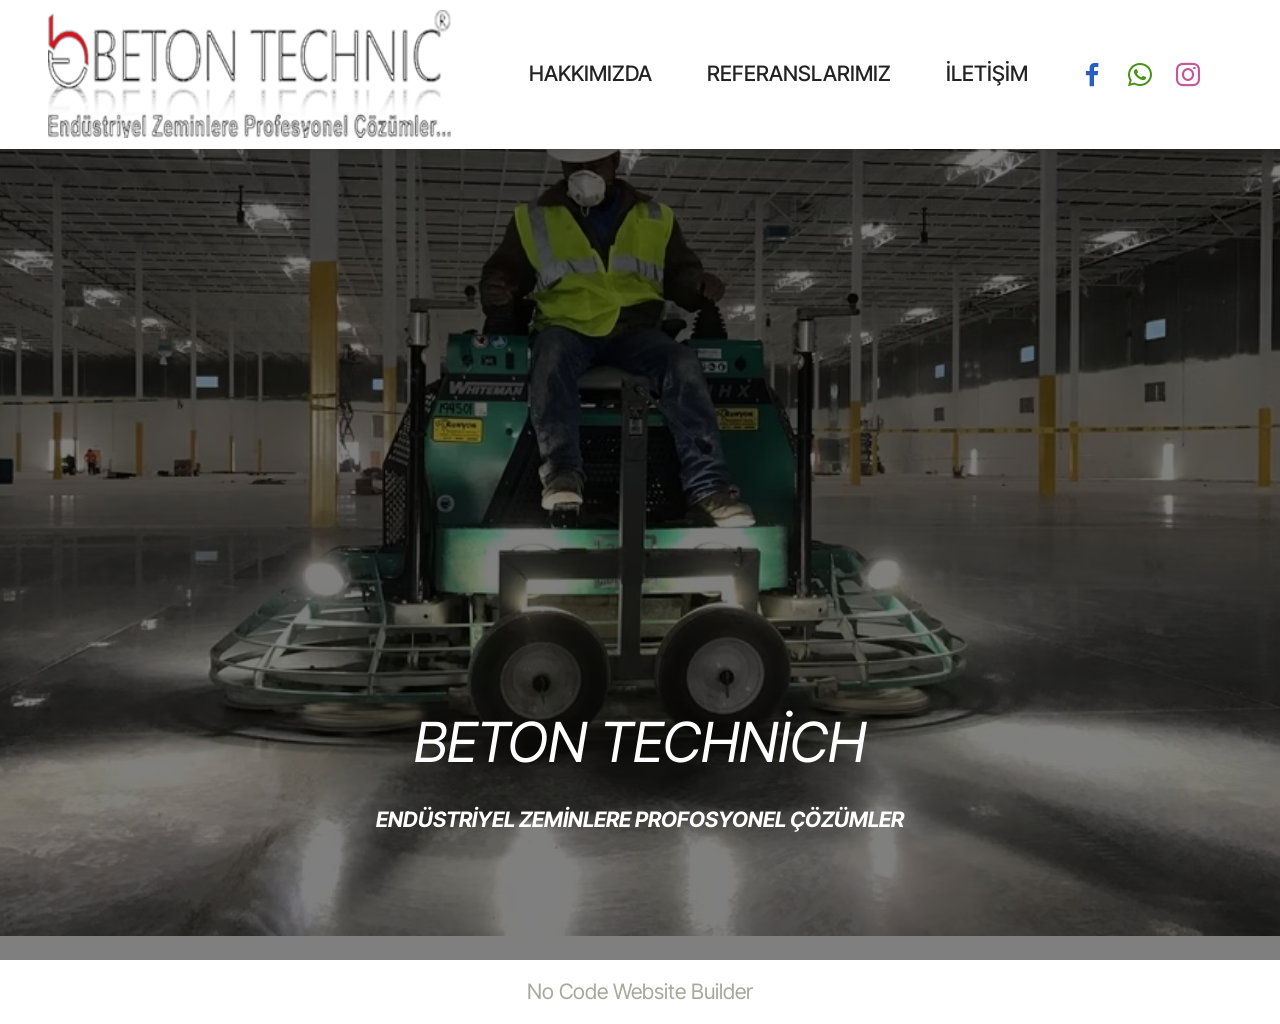
<file: index.html>
<!DOCTYPE html>
<html  >
<head>
  <!-- Site made with Mobirise Website Builder v5.9.25, https://mobirise.com -->
  <meta charset="UTF-8">
  <meta http-equiv="X-UA-Compatible" content="IE=edge">
  <meta name="generator" content="Mobirise v5.9.25, mobirise.com">
  <meta name="viewport" content="width=device-width, initial-scale=1, minimum-scale=1">
  <link rel="shortcut icon" href="assets/images/resim2-1.png" type="image/x-icon">
  <meta name="description" content="">
  
  
  <title>Home</title>
  <link rel="stylesheet" href="assets/bootstrap/css/bootstrap.min.css">
  <link rel="stylesheet" href="assets/bootstrap/css/bootstrap-grid.min.css">
  <link rel="stylesheet" href="assets/bootstrap/css/bootstrap-reboot.min.css">
  <link rel="stylesheet" href="assets/parallax/jarallax.css">
  <link rel="stylesheet" href="assets/dropdown/css/style.css">
  <link rel="stylesheet" href="assets/socicon/css/styles.css">
  <link rel="stylesheet" href="assets/theme/css/style.css">
  <link rel="preload" href="https://fonts.googleapis.com/css?family=Inter+Tight:100,200,300,400,500,600,700,800,900,100i,200i,300i,400i,500i,600i,700i,800i,900i&display=swap" as="style" onload="this.onload=null;this.rel='stylesheet'">
  <noscript><link rel="stylesheet" href="https://fonts.googleapis.com/css?family=Inter+Tight:100,200,300,400,500,600,700,800,900,100i,200i,300i,400i,500i,600i,700i,800i,900i&display=swap"></noscript>
  <link rel="preload" as="style" href="assets/mobirise/css/mbr-additional.css?v=enc9hA"><link rel="stylesheet" href="assets/mobirise/css/mbr-additional.css?v=enc9hA" type="text/css">

  
  
  
</head>
<body>
  
  <section data-bs-version="5.1" class="menu menu3 cid-uA4ZwxzKtk" once="menu" id="menu3-4">
    
    <nav class="navbar navbar-dropdown navbar-fixed-top navbar-expand-lg">
        <div class="container">
            <div class="navbar-brand">
                <span class="navbar-logo">
                    <a href="index.html#top">
                        <img src="assets/images/resim2-1.png" alt="Mobirise Website Builder" style="height: 8rem;">
                    </a>
                </span>
                
            </div>
            <button class="navbar-toggler" type="button" data-toggle="collapse" data-bs-toggle="collapse" data-target="#navbarSupportedContent" data-bs-target="#navbarSupportedContent" aria-controls="navbarNavAltMarkup" aria-expanded="false" aria-label="Toggle navigation">
                <div class="hamburger">
                    <span></span>
                    <span></span>
                    <span></span>
                    <span></span>
                </div>
            </button>
            <div class="collapse navbar-collapse" id="navbarSupportedContent">
                <ul class="navbar-nav nav-dropdown nav-right" data-app-modern-menu="true"><li class="nav-item"><a class="nav-link link text-black text-primary display-4" href="page1.html#features03-8">HAKKIMIZDA</a></li>
                    <li class="nav-item"><a class="nav-link link text-black text-primary display-4" href="page2.html#header04-6">REFERANSLARIMIZ</a></li>
                    <li class="nav-item"><a class="nav-link link text-black text-primary display-4" href="page.html#contacts01-a">İLETİŞİM</a>
                    </li></ul>
                <div class="icons-menu">
                    <a class="iconfont-wrapper" href="https://www.facebook.com/betontechnic/" target="_blank">
                        <span class="p-2 mbr-iconfont socicon-facebook socicon" style="color: rgb(41, 93, 192); fill: rgb(41, 93, 192);"></span>
                    </a>
                    <a class="iconfont-wrapper" href="https://wa.me/0090 536 818 99 96">
                        <span class="p-2 mbr-iconfont socicon-whatsapp socicon" style="color: rgb(73, 148, 24); fill: rgb(73, 148, 24);"></span>
                    </a>
                    <a class="iconfont-wrapper" href="https://www.instagram.com/betontechnic/" target="_blank">
                        <span class="p-2 mbr-iconfont socicon-instagram socicon" style="color: rgb(197, 88, 153); fill: rgb(197, 88, 153);"></span>
                    </a>
                    
                </div>
                
            </div>
        </div>
    </nav>
</section>

<section data-bs-version="5.1" class="header16 cid-uA4Psy5Vsh mbr-fullscreen mbr-parallax-background" id="header17-0">
  
  <div class="mbr-overlay" style="opacity: 0.5; background-color: rgb(0, 0, 0);"></div>
  <div class="container-fluid">
    <div class="row">
      <div class="content-wrap col-12 col-md-12">
        <h1 class="mbr-section-title mbr-fonts-style mbr-white mb-4 display-1">
          <br><em>BETON TECHNİCH</em></h1>
        
        <p class="mbr-fonts-style mbr-text mbr-white mb-4 display-4"><strong><em>ENDÜSTRİYEL ZEMİNLERE PROFOSYONEL ÇÖZÜMLER</em></strong><br><br></p>
        
      </div>
    </div>
  </div>
</section><section class="display-7" style="padding: 0;align-items: center;justify-content: center;flex-wrap: wrap;    align-content: center;display: flex;position: relative;height: 4rem;"><a href="https://mobiri.se/3712950" style="flex: 1 1;height: 4rem;position: absolute;width: 100%;z-index: 1;"><img alt="" style="height: 4rem;" src="[data-uri]"></a><p style="margin: 0;text-align: center;" class="display-7">&#8204;</p><a style="z-index:1" href="https://mobirise.com/builder/no-code-website-builder.html">No Code Website Builder</a></section><script src="assets/bootstrap/js/bootstrap.bundle.min.js"></script>  <script src="assets/parallax/jarallax.js"></script>  <script src="assets/smoothscroll/smooth-scroll.js"></script>  <script src="assets/ytplayer/index.js"></script>  <script src="assets/dropdown/js/navbar-dropdown.js"></script>  <script src="assets/theme/js/script.js"></script>  
  
  
</body>
</html>
</file>
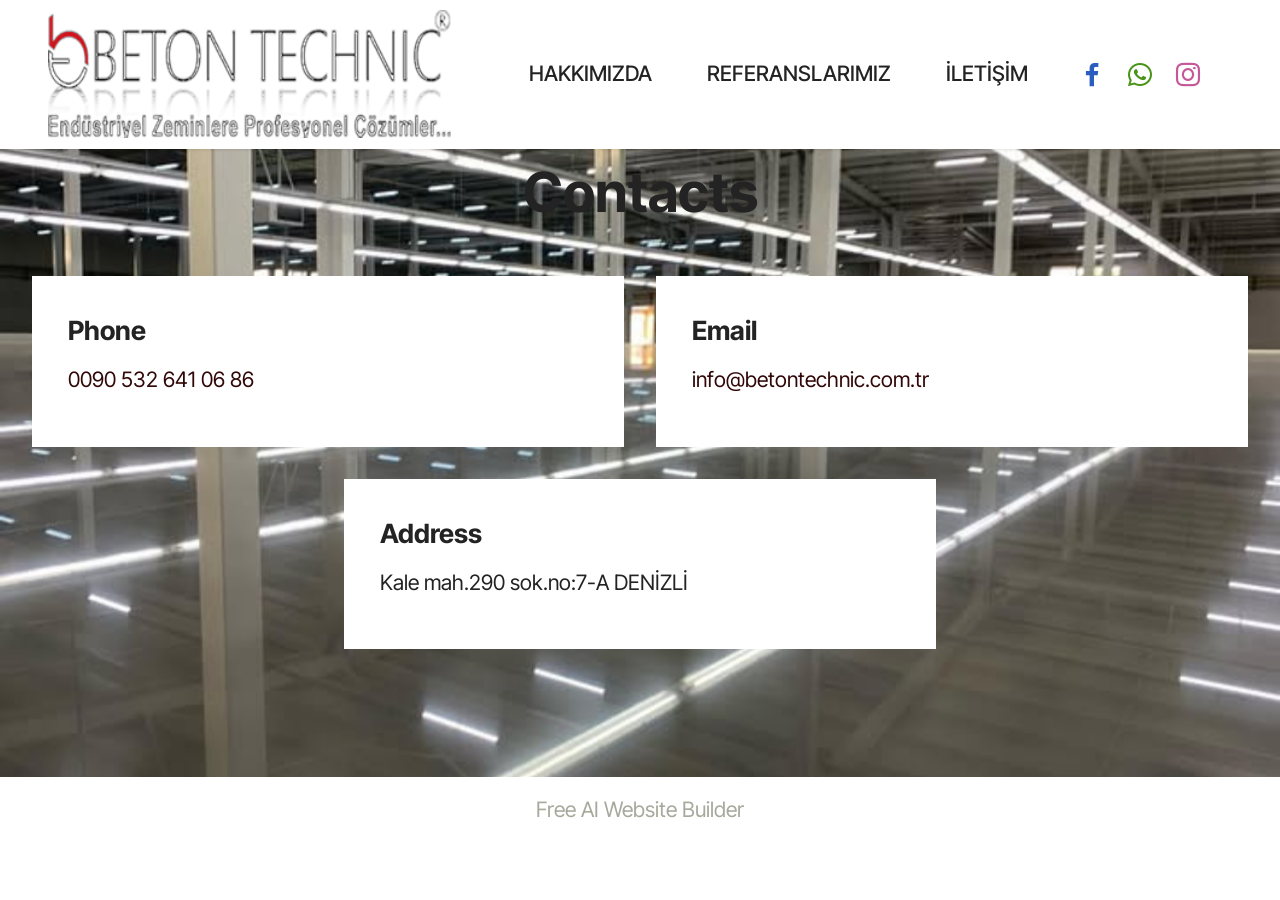
<file: page.html>
<!DOCTYPE html>
<html  >
<head>
  <!-- Site made with Mobirise Website Builder v5.9.25, https://mobirise.com -->
  <meta charset="UTF-8">
  <meta http-equiv="X-UA-Compatible" content="IE=edge">
  <meta name="generator" content="Mobirise v5.9.25, mobirise.com">
  <meta name="viewport" content="width=device-width, initial-scale=1, minimum-scale=1">
  <link rel="shortcut icon" href="assets/images/resim2-1.png" type="image/x-icon">
  <meta name="description" content="">
  
  
  <title>Page 3</title>
  <link rel="stylesheet" href="assets/bootstrap/css/bootstrap.min.css">
  <link rel="stylesheet" href="assets/bootstrap/css/bootstrap-grid.min.css">
  <link rel="stylesheet" href="assets/bootstrap/css/bootstrap-reboot.min.css">
  <link rel="stylesheet" href="assets/parallax/jarallax.css">
  <link rel="stylesheet" href="assets/dropdown/css/style.css">
  <link rel="stylesheet" href="assets/socicon/css/styles.css">
  <link rel="stylesheet" href="assets/theme/css/style.css">
  <link rel="preload" href="https://fonts.googleapis.com/css?family=Inter+Tight:100,200,300,400,500,600,700,800,900,100i,200i,300i,400i,500i,600i,700i,800i,900i&display=swap" as="style" onload="this.onload=null;this.rel='stylesheet'">
  <noscript><link rel="stylesheet" href="https://fonts.googleapis.com/css?family=Inter+Tight:100,200,300,400,500,600,700,800,900,100i,200i,300i,400i,500i,600i,700i,800i,900i&display=swap"></noscript>
  <link rel="preload" as="style" href="assets/mobirise/css/mbr-additional.css?v=hcvvYy"><link rel="stylesheet" href="assets/mobirise/css/mbr-additional.css?v=hcvvYy" type="text/css">

  
  
  
</head>
<body>
  
  <section data-bs-version="5.1" class="menu menu3 cid-uA4ZwxzKtk" once="menu" id="menu3-9">
    
    <nav class="navbar navbar-dropdown navbar-fixed-top navbar-expand-lg">
        <div class="container">
            <div class="navbar-brand">
                <span class="navbar-logo">
                    <a href="index.html#top">
                        <img src="assets/images/resim2-1.png" alt="Mobirise Website Builder" style="height: 8rem;">
                    </a>
                </span>
                
            </div>
            <button class="navbar-toggler" type="button" data-toggle="collapse" data-bs-toggle="collapse" data-target="#navbarSupportedContent" data-bs-target="#navbarSupportedContent" aria-controls="navbarNavAltMarkup" aria-expanded="false" aria-label="Toggle navigation">
                <div class="hamburger">
                    <span></span>
                    <span></span>
                    <span></span>
                    <span></span>
                </div>
            </button>
            <div class="collapse navbar-collapse" id="navbarSupportedContent">
                <ul class="navbar-nav nav-dropdown nav-right" data-app-modern-menu="true"><li class="nav-item"><a class="nav-link link text-black text-primary display-4" href="page1.html#features03-8">HAKKIMIZDA</a></li>
                    <li class="nav-item"><a class="nav-link link text-black text-primary display-4" href="page2.html#header04-6">REFERANSLARIMIZ</a></li>
                    <li class="nav-item"><a class="nav-link link text-black text-primary display-4" href="page.html#contacts01-a">İLETİŞİM</a>
                    </li></ul>
                <div class="icons-menu">
                    <a class="iconfont-wrapper" href="https://www.facebook.com/betontechnic/" target="_blank">
                        <span class="p-2 mbr-iconfont socicon-facebook socicon" style="color: rgb(41, 93, 192); fill: rgb(41, 93, 192);"></span>
                    </a>
                    <a class="iconfont-wrapper" href="https://wa.me/0090 536 818 99 96">
                        <span class="p-2 mbr-iconfont socicon-whatsapp socicon" style="color: rgb(73, 148, 24); fill: rgb(73, 148, 24);"></span>
                    </a>
                    <a class="iconfont-wrapper" href="https://www.instagram.com/betontechnic/" target="_blank">
                        <span class="p-2 mbr-iconfont socicon-instagram socicon" style="color: rgb(197, 88, 153); fill: rgb(197, 88, 153);"></span>
                    </a>
                    
                </div>
                
            </div>
        </div>
    </nav>
</section>

<section data-bs-version="5.1" class="contacts01 cid-uA5f8bsivN mbr-parallax-background" id="contacts01-a">
    

    
    <div class="mbr-overlay" style="opacity: 0; background-color: rgb(255, 255, 255);">
    </div>
    <div class="container">
        <div class="row justify-content-center">
            <div class="col-12 content-head">
                <div class="mbr-section-head mb-5">
                    <h3 class="mbr-section-title mbr-fonts-style align-center mb-0 display-2">
                        <strong>Contacts</strong>
                    </h3>
                    
                </div>
            </div>
        </div>
        <div class="row">
            <div class="item features-without-image col-12 col-md-6 active">
                <div class="item-wrapper">
                    <div class="text-wrapper">
                        <h6 class="card-title mbr-fonts-style mb-3 display-5">
                            <strong>Phone</strong>
                        </h6>
                        <p class="mbr-text mbr-fonts-style display-7">
                            <a href="https://wa.me/0090 532 641 06 86 " class="text-info text-primary">0090 532 641 06 86 </a>
                        </p>
                    </div>
                </div>
            </div>
            <div class="item features-without-image col-12 col-md-6">
                <div class="item-wrapper">
                    <div class="text-wrapper">
                        <h6 class="card-title mbr-fonts-style mb-3 display-5">
                            <strong>Email</strong>
                        </h6>
                        <p class="mbr-text mbr-fonts-style display-7">
                            <a href="mailto:info@betontechnic.com.tr" class="text-info text-primary">info@betontechnic.com.tr</a>
                        </p>
                    </div>
                </div>
            </div>
            <div class="item features-without-image col-12 col-md-6">
                <div class="item-wrapper">
                    <div class="text-wrapper">
                        <h6 class="card-title mbr-fonts-style mb-3 display-5">
                            <strong>Address</strong>
                        </h6>
                        <p class="mbr-text mbr-fonts-style display-7">
                            Kale mah.290 sok.no:7-A  DENİZLİ
                        </p>
                    </div>
                </div>
            </div>
            
        </div>
    </div>
</section><section class="display-7" style="padding: 0;align-items: center;justify-content: center;flex-wrap: wrap;    align-content: center;display: flex;position: relative;height: 4rem;"><a href="https://mobiri.se/3712950" style="flex: 1 1;height: 4rem;position: absolute;width: 100%;z-index: 1;"><img alt="" style="height: 4rem;" src="[data-uri]"></a><p style="margin: 0;text-align: center;" class="display-7">&#8204;</p><a style="z-index:1" href="https://mobirise.com/builder/ai-website-builder.html">Free AI Website Builder</a></section><script src="assets/bootstrap/js/bootstrap.bundle.min.js"></script>  <script src="assets/parallax/jarallax.js"></script>  <script src="assets/smoothscroll/smooth-scroll.js"></script>  <script src="assets/ytplayer/index.js"></script>  <script src="assets/dropdown/js/navbar-dropdown.js"></script>  <script src="assets/theme/js/script.js"></script>  
  
  
</body>
</html>
</file>
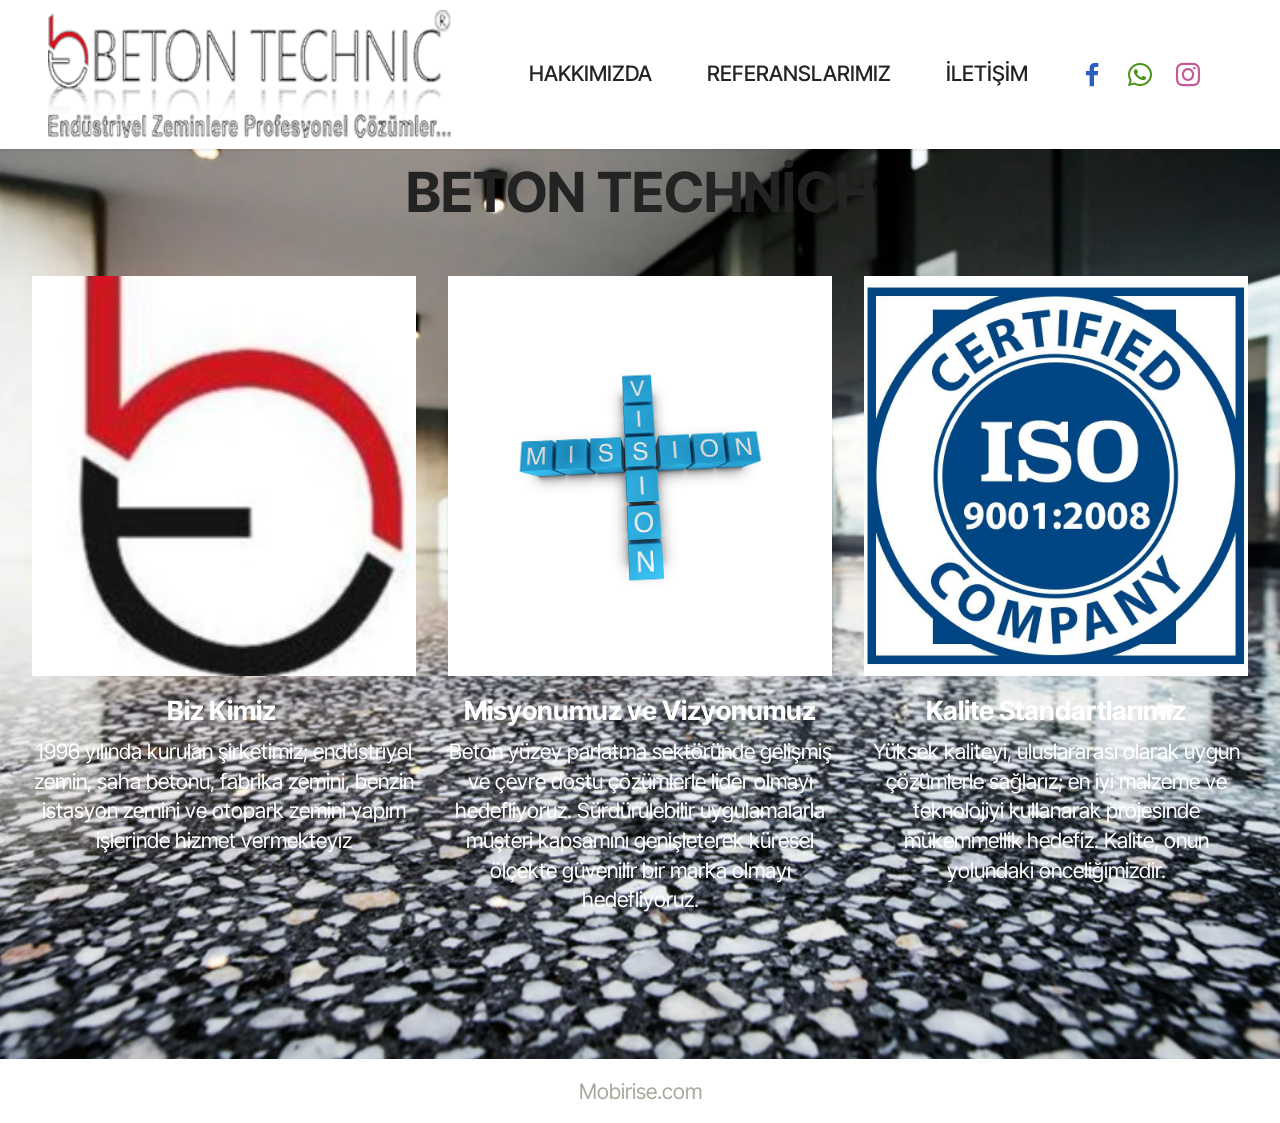
<file: page1.html>
<!DOCTYPE html>
<html  >
<head>
  <!-- Site made with Mobirise Website Builder v5.9.25, https://mobirise.com -->
  <meta charset="UTF-8">
  <meta http-equiv="X-UA-Compatible" content="IE=edge">
  <meta name="generator" content="Mobirise v5.9.25, mobirise.com">
  <meta name="viewport" content="width=device-width, initial-scale=1, minimum-scale=1">
  <link rel="shortcut icon" href="assets/images/resim2-1.png" type="image/x-icon">
  <meta name="description" content="">
  
  
  <title>Page 1</title>
  <link rel="stylesheet" href="assets/bootstrap/css/bootstrap.min.css">
  <link rel="stylesheet" href="assets/bootstrap/css/bootstrap-grid.min.css">
  <link rel="stylesheet" href="assets/bootstrap/css/bootstrap-reboot.min.css">
  <link rel="stylesheet" href="assets/dropdown/css/style.css">
  <link rel="stylesheet" href="assets/socicon/css/styles.css">
  <link rel="stylesheet" href="assets/theme/css/style.css">
  <link rel="preload" href="https://fonts.googleapis.com/css?family=Inter+Tight:100,200,300,400,500,600,700,800,900,100i,200i,300i,400i,500i,600i,700i,800i,900i&display=swap" as="style" onload="this.onload=null;this.rel='stylesheet'">
  <noscript><link rel="stylesheet" href="https://fonts.googleapis.com/css?family=Inter+Tight:100,200,300,400,500,600,700,800,900,100i,200i,300i,400i,500i,600i,700i,800i,900i&display=swap"></noscript>
  <link rel="preload" as="style" href="assets/mobirise/css/mbr-additional.css?v=cEHB9f"><link rel="stylesheet" href="assets/mobirise/css/mbr-additional.css?v=cEHB9f" type="text/css">

  
  
  
</head>
<body>
  
  <section data-bs-version="5.1" class="menu menu3 cid-uA4ZwxzKtk" once="menu" id="menu3-7">
    
    <nav class="navbar navbar-dropdown navbar-fixed-top navbar-expand-lg">
        <div class="container">
            <div class="navbar-brand">
                <span class="navbar-logo">
                    <a href="index.html#top">
                        <img src="assets/images/resim2-1.png" alt="Mobirise Website Builder" style="height: 8rem;">
                    </a>
                </span>
                
            </div>
            <button class="navbar-toggler" type="button" data-toggle="collapse" data-bs-toggle="collapse" data-target="#navbarSupportedContent" data-bs-target="#navbarSupportedContent" aria-controls="navbarNavAltMarkup" aria-expanded="false" aria-label="Toggle navigation">
                <div class="hamburger">
                    <span></span>
                    <span></span>
                    <span></span>
                    <span></span>
                </div>
            </button>
            <div class="collapse navbar-collapse" id="navbarSupportedContent">
                <ul class="navbar-nav nav-dropdown nav-right" data-app-modern-menu="true"><li class="nav-item"><a class="nav-link link text-black text-primary display-4" href="page1.html#features03-8">HAKKIMIZDA</a></li>
                    <li class="nav-item"><a class="nav-link link text-black text-primary display-4" href="page2.html#header04-6">REFERANSLARIMIZ</a></li>
                    <li class="nav-item"><a class="nav-link link text-black text-primary display-4" href="page.html#contacts01-a">İLETİŞİM</a>
                    </li></ul>
                <div class="icons-menu">
                    <a class="iconfont-wrapper" href="https://www.facebook.com/betontechnic/" target="_blank">
                        <span class="p-2 mbr-iconfont socicon-facebook socicon" style="color: rgb(41, 93, 192); fill: rgb(41, 93, 192);"></span>
                    </a>
                    <a class="iconfont-wrapper" href="https://wa.me/0090 536 818 99 96">
                        <span class="p-2 mbr-iconfont socicon-whatsapp socicon" style="color: rgb(73, 148, 24); fill: rgb(73, 148, 24);"></span>
                    </a>
                    <a class="iconfont-wrapper" href="https://www.instagram.com/betontechnic/" target="_blank">
                        <span class="p-2 mbr-iconfont socicon-instagram socicon" style="color: rgb(197, 88, 153); fill: rgb(197, 88, 153);"></span>
                    </a>
                    
                </div>
                
            </div>
        </div>
    </nav>
</section>

<section data-bs-version="5.1" class="features03 cid-uA58jhdOgV" id="features03-8">
	
	
	<div class="container">
		<div class="row justify-content-center mb-5">
			<div class="col-12 content-head">
				<div class="mbr-section-head">
					<h4 class="mbr-section-title mbr-fonts-style align-center mb-0 display-2">
						<strong>BETON TECHNİCH</strong></h4>
					
				</div>
			</div>
		</div>
		<div class="row">
			<div class="item features-image col-12 col-md-6 col-lg-4 active">
				<div class="item-wrapper">
					<div class="item-img mb-3">
						<img src="assets/images/bbtt-2.jpeg" alt="Mobirise Website Builder" title="">
					</div>
					<div class="item-content align-left">
						<h5 class="item-title mbr-fonts-style mt-0 mb-2 display-5"><strong>Biz Kimiz&nbsp;</strong></h5>
						<p class="mbr-text mbr-fonts-style mb-3 display-7">
						    1996 yılında kurulan şirketimiz; endüstriyel zemin, saha betonu, fabrika zemini, benzin istasyon zemini ve otopark zemini yapım işlerinde hizmet vermekteyiz</p>
						
					</div>
				</div>
			</div>
			<div class="item features-image col-12 col-md-6 col-lg-4">
				<div class="item-wrapper">
					<div class="item-img mb-3">
						<img src="assets/images/about-us-vision-and-mission-banner-160725100233.jpg" alt="Mobirise Website Builder" title="" data-slide-to="1" data-bs-slide-to="1">
					</div>
					<div class="item-content align-left">
						<h5 class="item-title mbr-fonts-style mb-2 mt-0 display-5">
							<strong>Misyonumuz ve Vizyonumuz</strong><strong><br></strong></h5>
						<p class="mbr-text mbr-fonts-style mb-3 display-7">Beton yüzey parlatma sektöründe gelişmiş ve çevre dostu çözümlerle lider olmayı hedefliyoruz. Sürdürülebilir uygulamalarla müşteri kapsamını genişleterek küresel ölçekte güvenilir bir marka olmayı hedefliyoruz.<br>
						</p>
						
					</div>
				</div>
			</div>
			<div class="item features-image col-12 col-md-6 col-lg-4">
				<div class="item-wrapper">
					<div class="item-img mb-3">
						<img src="assets/images/s-l1600.jpg" alt="Mobirise Website Builder" title="" data-slide-to="2" data-bs-slide-to="2">
					</div>
					<div class="item-content align-left">
						<h5 class="item-title mbr-fonts-style mb-2 mt-0 display-5"><strong>Kalite Standartlarımız</strong></h5>
						<p class="mbr-text mbr-fonts-style mb-3 display-7">
						Yüksek kaliteyi, uluslararası olarak uygun çözümlerle sağlarız; en iyi malzeme ve teknolojiyi kullanarak projesinde mükemmellik hedefiz. Kalite, onun yolundaki önceliğimizdir.<br>
						</p>
						
					</div>
				</div>
			</div>
		</div>
	</div>
</section><section class="display-7" style="padding: 0;align-items: center;justify-content: center;flex-wrap: wrap;    align-content: center;display: flex;position: relative;height: 4rem;"><a href="https://mobiri.se/3712950" style="flex: 1 1;height: 4rem;position: absolute;width: 100%;z-index: 1;"><img alt="" style="height: 4rem;" src="[data-uri]"></a><p style="margin: 0;text-align: center;" class="display-7">&#8204;</p><a style="z-index:1" href="https://mobirise.com">Mobirise.com </a></section><script src="assets/bootstrap/js/bootstrap.bundle.min.js"></script>  <script src="assets/smoothscroll/smooth-scroll.js"></script>  <script src="assets/ytplayer/index.js"></script>  <script src="assets/dropdown/js/navbar-dropdown.js"></script>  <script src="assets/theme/js/script.js"></script>  
  
  
</body>
</html>
</file>
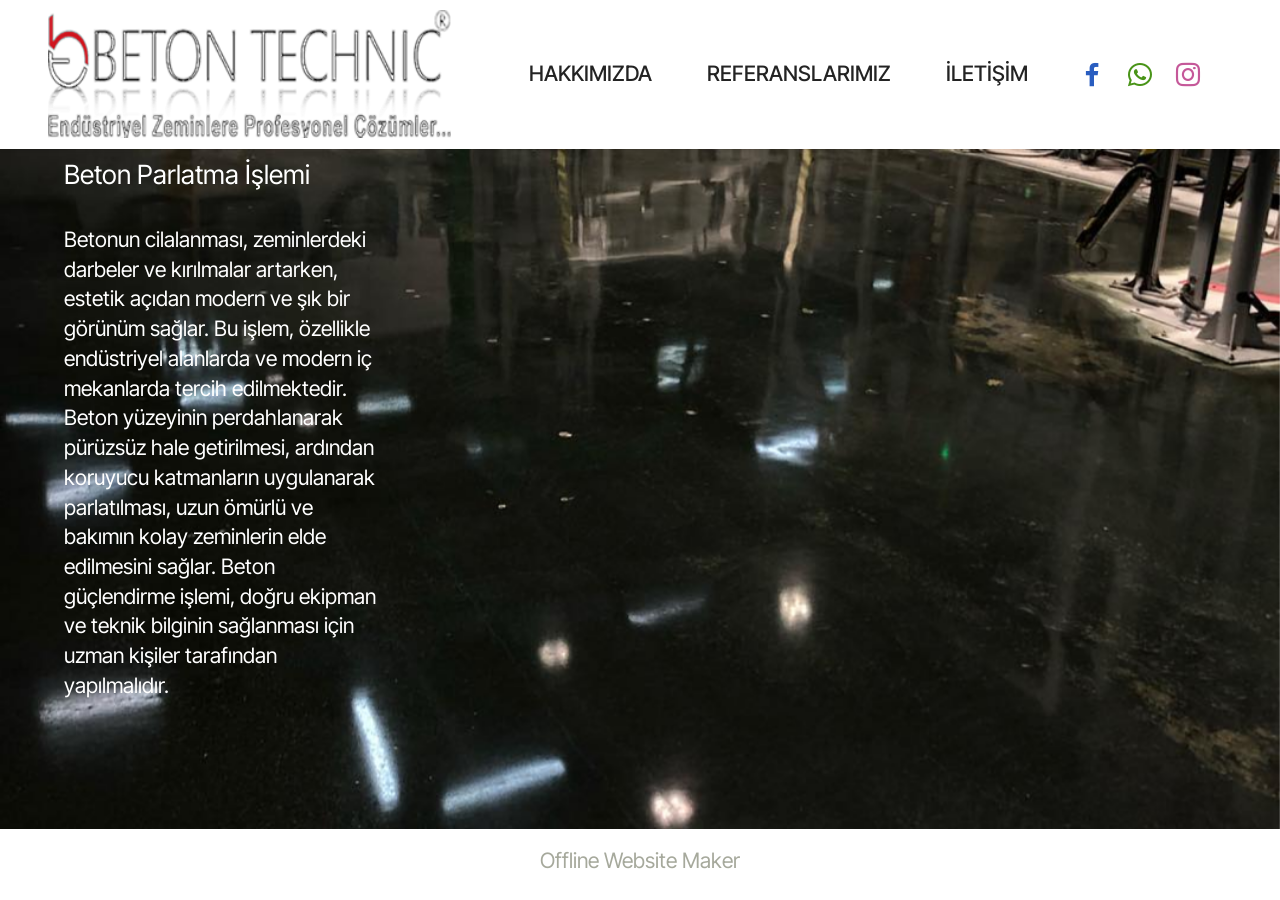
<file: page2.html>
<!DOCTYPE html>
<html  >
<head>
  <!-- Site made with Mobirise Website Builder v5.9.25, https://mobirise.com -->
  <meta charset="UTF-8">
  <meta http-equiv="X-UA-Compatible" content="IE=edge">
  <meta name="generator" content="Mobirise v5.9.25, mobirise.com">
  <meta name="viewport" content="width=device-width, initial-scale=1, minimum-scale=1">
  <link rel="shortcut icon" href="assets/images/resim2-1.png" type="image/x-icon">
  <meta name="description" content="">
  
  
  <title>Page 2</title>
  <link rel="stylesheet" href="assets/bootstrap/css/bootstrap.min.css">
  <link rel="stylesheet" href="assets/bootstrap/css/bootstrap-grid.min.css">
  <link rel="stylesheet" href="assets/bootstrap/css/bootstrap-reboot.min.css">
  <link rel="stylesheet" href="assets/parallax/jarallax.css">
  <link rel="stylesheet" href="assets/dropdown/css/style.css">
  <link rel="stylesheet" href="assets/socicon/css/styles.css">
  <link rel="stylesheet" href="assets/theme/css/style.css">
  <link rel="preload" href="https://fonts.googleapis.com/css?family=Inter+Tight:100,200,300,400,500,600,700,800,900,100i,200i,300i,400i,500i,600i,700i,800i,900i&display=swap" as="style" onload="this.onload=null;this.rel='stylesheet'">
  <noscript><link rel="stylesheet" href="https://fonts.googleapis.com/css?family=Inter+Tight:100,200,300,400,500,600,700,800,900,100i,200i,300i,400i,500i,600i,700i,800i,900i&display=swap"></noscript>
  <link rel="preload" as="style" href="assets/mobirise/css/mbr-additional.css?v=zAfseG"><link rel="stylesheet" href="assets/mobirise/css/mbr-additional.css?v=zAfseG" type="text/css">

  
  
  
</head>
<body>
  
  <section data-bs-version="5.1" class="menu menu3 cid-uA4ZwxzKtk" once="menu" id="menu3-5">
    
    <nav class="navbar navbar-dropdown navbar-fixed-top navbar-expand-lg">
        <div class="container">
            <div class="navbar-brand">
                <span class="navbar-logo">
                    <a href="index.html#top">
                        <img src="assets/images/resim2-1.png" alt="Mobirise Website Builder" style="height: 8rem;">
                    </a>
                </span>
                
            </div>
            <button class="navbar-toggler" type="button" data-toggle="collapse" data-bs-toggle="collapse" data-target="#navbarSupportedContent" data-bs-target="#navbarSupportedContent" aria-controls="navbarNavAltMarkup" aria-expanded="false" aria-label="Toggle navigation">
                <div class="hamburger">
                    <span></span>
                    <span></span>
                    <span></span>
                    <span></span>
                </div>
            </button>
            <div class="collapse navbar-collapse" id="navbarSupportedContent">
                <ul class="navbar-nav nav-dropdown nav-right" data-app-modern-menu="true"><li class="nav-item"><a class="nav-link link text-black text-primary display-4" href="page1.html#features03-8">HAKKIMIZDA</a></li>
                    <li class="nav-item"><a class="nav-link link text-black text-primary display-4" href="page2.html#header04-6">REFERANSLARIMIZ</a></li>
                    <li class="nav-item"><a class="nav-link link text-black text-primary display-4" href="page.html#contacts01-a">İLETİŞİM</a>
                    </li></ul>
                <div class="icons-menu">
                    <a class="iconfont-wrapper" href="https://www.facebook.com/betontechnic/" target="_blank">
                        <span class="p-2 mbr-iconfont socicon-facebook socicon" style="color: rgb(41, 93, 192); fill: rgb(41, 93, 192);"></span>
                    </a>
                    <a class="iconfont-wrapper" href="https://wa.me/0090 536 818 99 96">
                        <span class="p-2 mbr-iconfont socicon-whatsapp socicon" style="color: rgb(73, 148, 24); fill: rgb(73, 148, 24);"></span>
                    </a>
                    <a class="iconfont-wrapper" href="https://www.instagram.com/betontechnic/" target="_blank">
                        <span class="p-2 mbr-iconfont socicon-instagram socicon" style="color: rgb(197, 88, 153); fill: rgb(197, 88, 153);"></span>
                    </a>
                    
                </div>
                
            </div>
        </div>
    </nav>
</section>

<section data-bs-version="5.1" class="header4 cid-uA545zoOYq mbr-parallax-background" id="header04-6">
	

	
	<div class="mbr-overlay" style="opacity: 0; background-color: rgb(255, 255, 255);"></div>

	<div class="container-fluid">
		<div class="row justify-content-center">
			<div class="col-12 col-md">
				<div class="text-wrapper">
					<h2 class="mbr-section-title mb-4 mbr-fonts-style display-5">Beton Parlatma İşlemi</h2>
					<p class="mbr-text mb-4 mbr-fonts-style display-4">Betonun cilalanması, zeminlerdeki darbeler ve kırılmalar artarken, estetik açıdan modern ve şık bir görünüm sağlar. Bu işlem, özellikle endüstriyel alanlarda ve modern iç mekanlarda tercih edilmektedir. Beton yüzeyinin perdahlanarak pürüzsüz hale getirilmesi, ardından koruyucu katmanların uygulanarak parlatılması, uzun ömürlü ve bakımın kolay zeminlerin elde edilmesini sağlar. Beton güçlendirme işlemi, doğru ekipman ve teknik bilginin sağlanması için uzman kişiler tarafından yapılmalıdır.</p>
					
				</div>
			</div>
			<div class="mbr-figure col-12 col-md-8"><iframe class="mbr-embedded-video" src="https://www.youtube.com/embed/4Yrf6DUkEe4?rel=0&amp;amp;mute=1&amp;showinfo=0&amp;autoplay=1&amp;loop=1&amp;playlist=4Yrf6DUkEe4" width="1280" height="720" frameborder="0" allowfullscreen></iframe></div>
		</div>
	</div>
</section><section class="display-7" style="padding: 0;align-items: center;justify-content: center;flex-wrap: wrap;    align-content: center;display: flex;position: relative;height: 4rem;"><a href="https://mobiri.se/3712950" style="flex: 1 1;height: 4rem;position: absolute;width: 100%;z-index: 1;"><img alt="" style="height: 4rem;" src="[data-uri]"></a><p style="margin: 0;text-align: center;" class="display-7">&#8204;</p><a style="z-index:1" href="https://mobirise.com/offline-website-builder.html">Offline Website Maker</a></section><script src="assets/bootstrap/js/bootstrap.bundle.min.js"></script>  <script src="assets/parallax/jarallax.js"></script>  <script src="assets/smoothscroll/smooth-scroll.js"></script>  <script src="assets/ytplayer/index.js"></script>  <script src="assets/dropdown/js/navbar-dropdown.js"></script>  <script src="assets/theme/js/script.js"></script>  
  
  
</body>
</html>
</file>
<file: assets/parallax/jarallax.css>
.jarallax {
    position: relative;
    z-index: 0;
}
.jarallax > .jarallax-img {
    position: absolute;
    object-fit: cover;
    /* support for plugin https://github.com/bfred-it/object-fit-images */
    font-family: 'object-fit: cover;';
    top: 0;
    left: 0;
    width: 100%;
    height: 100%;
    z-index: -1;
}
</file>
<file: assets/dropdown/css/style.css>
.navbar-dropdown {
  left: 0;
  padding: 0;
  position: absolute;
  right: 0;
  top: 0;
  transition: all 0.45s ease;
  z-index: 1030;
  background: #282828; }
  .navbar-dropdown .navbar-logo {
    margin-right: 0.8rem;
    transition: margin 0.3s ease-in-out;
    vertical-align: middle; }
    .navbar-dropdown .navbar-logo img {
      height: 3.125rem;
      transition: all 0.3s ease-in-out; }
    .navbar-dropdown .navbar-logo.mbr-iconfont {
      font-size: 3.125rem;
      line-height: 3.125rem; }
  .navbar-dropdown .navbar-caption {
    font-weight: 700;
    white-space: normal;
    vertical-align: -4px;
    line-height: 3.125rem !important; }
    .navbar-dropdown .navbar-caption, .navbar-dropdown .navbar-caption:hover {
      color: inherit;
      text-decoration: none; }
  .navbar-dropdown .mbr-iconfont + .navbar-caption {
    vertical-align: -1px; }
  .navbar-dropdown.navbar-fixed-top {
    position: fixed; }
  .navbar-dropdown .navbar-brand span {
    vertical-align: -4px; }
  .navbar-dropdown.bg-color.transparent {
    background: none; }
  .navbar-dropdown.navbar-short .navbar-brand {
    padding: 0.625rem 0; }
    .navbar-dropdown.navbar-short .navbar-brand span {
      vertical-align: -1px; }
  .navbar-dropdown.navbar-short .navbar-caption {
    line-height: 2.375rem !important;
    vertical-align: -2px; }
  .navbar-dropdown.navbar-short .navbar-logo {
    margin-right: 0.5rem; }
    .navbar-dropdown.navbar-short .navbar-logo img {
      height: 2.375rem; }
    .navbar-dropdown.navbar-short .navbar-logo.mbr-iconfont {
      font-size: 2.375rem;
      line-height: 2.375rem; }
  .navbar-dropdown.navbar-short .mbr-table-cell {
    height: 3.625rem; }
  .navbar-dropdown .navbar-close {
    left: 0.6875rem;
    position: fixed;
    top: 0.75rem;
    z-index: 1000; }
  .navbar-dropdown .hamburger-icon {
    content: "";
    display: inline-block;
    vertical-align: middle;
    width: 16px;
    -webkit-box-shadow: 0 -6px 0 1px #282828,0 0 0 1px #282828,0 6px 0 1px #282828;
    -moz-box-shadow: 0 -6px 0 1px #282828,0 0 0 1px #282828,0 6px 0 1px #282828;
    box-shadow: 0 -6px 0 1px #282828,0 0 0 1px #282828,0 6px 0 1px #282828; }

.dropdown-menu .dropdown-toggle[data-toggle="dropdown-submenu"]::after {
  border-bottom: 0.35em solid transparent;
  border-left: 0.35em solid;
  border-right: 0;
  border-top: 0.35em solid transparent;
  margin-left: 0.3rem; }

.dropdown-menu .dropdown-item:focus {
  outline: 0; }

.nav-dropdown {
  font-size: 0.75rem;
  font-weight: 500;
  height: auto !important; }
  .nav-dropdown .nav-btn {
    padding-left: 1rem; }
  .nav-dropdown .link {
    margin: .667em 1.667em;
    font-weight: 500;
    padding: 0;
    transition: color .2s ease-in-out; }
    .nav-dropdown .link.dropdown-toggle {
      margin-right: 2.583em; }
      .nav-dropdown .link.dropdown-toggle::after {
        margin-left: .25rem;
        border-top: 0.35em solid;
        border-right: 0.35em solid transparent;
        border-left: 0.35em solid transparent;
        border-bottom: 0; }
      .nav-dropdown .link.dropdown-toggle[aria-expanded="true"] {
        margin: 0;
        padding: 0.667em 3.263em  0.667em 1.667em; }
  .nav-dropdown .link::after,
  .nav-dropdown .dropdown-item::after {
    color: inherit; }
  .nav-dropdown .btn {
    font-size: 0.75rem;
    font-weight: 700;
    letter-spacing: 0;
    margin-bottom: 0;
    padding-left: 1.25rem;
    padding-right: 1.25rem; }
  .nav-dropdown .dropdown-menu {
    border-radius: 0;
    border: 0;
    left: 0;
    margin: 0;
    padding-bottom: 1.25rem;
    padding-top: 1.25rem;
    position: relative; }
  .nav-dropdown .dropdown-submenu {
    margin-left: 0.125rem;
    top: 0; }
  .nav-dropdown .dropdown-item {
    font-weight: 500;
    line-height: 2;
    padding: 0.3846em 4.615em 0.3846em 1.5385em;
    position: relative;
    transition: color .2s ease-in-out, background-color .2s ease-in-out; }
    .nav-dropdown .dropdown-item::after {
      margin-top: -0.3077em;
      position: absolute;
      right: 1.1538em;
      top: 50%; }
    .nav-dropdown .dropdown-item:focus, .nav-dropdown .dropdown-item:hover {
      background: none; }

@media (max-width: 767px) {
  .nav-dropdown.navbar-toggleable-sm {
    bottom: 0;
    display: none;
    left: 0;
    overflow-x: hidden;
    position: fixed;
    top: 0;
    transform: translateX(-100%);
    -ms-transform: translateX(-100%);
    -webkit-transform: translateX(-100%);
    width: 18.75rem;
    z-index: 999; } }
.nav-dropdown.navbar-toggleable-xl {
  bottom: 0;
  display: none;
  left: 0;
  overflow-x: hidden;
  position: fixed;
  top: 0;
  transform: translateX(-100%);
  -ms-transform: translateX(-100%);
  -webkit-transform: translateX(-100%);
  width: 18.75rem;
  z-index: 999; }

.nav-dropdown-sm {
  display: block !important;
  overflow-x: hidden;
  overflow: auto;
  padding-top: 3.875rem; }
  .nav-dropdown-sm::after {
    content: "";
    display: block;
    height: 3rem;
    width: 100%; }
  .nav-dropdown-sm.collapse.in ~ .navbar-close {
    display: block !important; }
  .nav-dropdown-sm.collapsing, .nav-dropdown-sm.collapse.in {
    transform: translateX(0);
    -ms-transform: translateX(0);
    -webkit-transform: translateX(0);
    transition: all 0.25s ease-out;
    -webkit-transition: all 0.25s ease-out;
    background: #282828; }
  .nav-dropdown-sm.collapsing[aria-expanded="false"] {
    transform: translateX(-100%);
    -ms-transform: translateX(-100%);
    -webkit-transform: translateX(-100%); }
  .nav-dropdown-sm .nav-item {
    display: block;
    margin-left: 0 !important;
    padding-left: 0; }
  .nav-dropdown-sm .link,
  .nav-dropdown-sm .dropdown-item {
    border-top: 1px dotted rgba(255, 255, 255, 0.1);
    font-size: 0.8125rem;
    line-height: 1.6;
    margin: 0 !important;
    padding: 0.875rem 2.4rem 0.875rem 1.5625rem !important;
    position: relative;
    white-space: normal; }
    .nav-dropdown-sm .link:focus, .nav-dropdown-sm .link:hover,
    .nav-dropdown-sm .dropdown-item:focus,
    .nav-dropdown-sm .dropdown-item:hover {
      background: rgba(0, 0, 0, 0.2) !important;
      color: #c0a375; }
  .nav-dropdown-sm .nav-btn {
    position: relative;
    padding: 1.5625rem 1.5625rem 0 1.5625rem; }
    .nav-dropdown-sm .nav-btn::before {
      border-top: 1px dotted rgba(255, 255, 255, 0.1);
      content: "";
      left: 0;
      position: absolute;
      top: 0;
      width: 100%; }
    .nav-dropdown-sm .nav-btn + .nav-btn {
      padding-top: 0.625rem; }
      .nav-dropdown-sm .nav-btn + .nav-btn::before {
        display: none; }
  .nav-dropdown-sm .btn {
    padding: 0.625rem 0; }
  .nav-dropdown-sm .dropdown-toggle[data-toggle="dropdown-submenu"]::after {
    margin-left: .25rem;
    border-top: 0.35em solid;
    border-right: 0.35em solid transparent;
    border-left: 0.35em solid transparent;
    border-bottom: 0; }
  .nav-dropdown-sm .dropdown-toggle[data-toggle="dropdown-submenu"][aria-expanded="true"]::after {
    border-top: 0;
    border-right: 0.35em solid transparent;
    border-left: 0.35em solid transparent;
    border-bottom: 0.35em solid; }
  .nav-dropdown-sm .dropdown-menu {
    margin: 0;
    padding: 0;
    position: relative;
    top: 0;
    left: 0;
    width: 100%;
    border: 0;
    float: none;
    border-radius: 0;
    background: none; }
  .nav-dropdown-sm .dropdown-submenu {
    left: 100%;
    margin-left: 0.125rem;
    margin-top: -1.25rem;
    top: 0; }

.navbar-toggleable-sm .nav-dropdown .dropdown-menu {
  position: absolute; }

.navbar-toggleable-sm .nav-dropdown .dropdown-submenu {
  left: 100%;
  margin-left: 0.125rem;
  margin-top: -1.25rem;
  top: 0; }

.navbar-toggleable-sm.opened .nav-dropdown .dropdown-menu {
  position: relative; }

.navbar-toggleable-sm.opened .nav-dropdown .dropdown-submenu {
  left: 0;
  margin-left: 00rem;
  margin-top: 0rem;
  top: 0; }

.is-builder .nav-dropdown.collapsing {
  transition: none !important; }
</file>
<file: assets/socicon/css/styles.css>
@charset "UTF-8";

@font-face {
  font-family: 'Socicon';
  src:  url('../fonts/socicon.eot');
  src:  url('../fonts/socicon.eot?#iefix') format('embedded-opentype'),
    url('../fonts/socicon.woff2') format('woff2'),
    url('../fonts/socicon.ttf') format('truetype'),
    url('../fonts/socicon.woff') format('woff'),
    url('../fonts/socicon.svg#socicon') format('svg');
  font-weight: normal;
  font-style: normal;
  font-display: swap;
}

[data-icon]:before {
  font-family: "socicon" !important;
  content: attr(data-icon);
  font-style: normal !important;
  font-weight: normal !important;
  font-variant: normal !important;
  text-transform: none !important;
  speak: none;
  line-height: 1;
  -webkit-font-smoothing: antialiased;
  -moz-osx-font-smoothing: grayscale;
}

[class^="socicon-"], [class*=" socicon-"] {
  /* use !important to prevent issues with browser extensions that change fonts */
  font-family: 'Socicon' !important;
  speak: none;
  font-style: normal;
  font-weight: normal;
  font-variant: normal;
  text-transform: none;
  line-height: 1;

  /* Better Font Rendering =========== */
  -webkit-font-smoothing: antialiased;
  -moz-osx-font-smoothing: grayscale;
}

.socicon-500px:before {
  content: "\e000";
}
.socicon-8tracks:before {
  content: "\e001";
}
.socicon-airbnb:before {
  content: "\e002";
}
.socicon-alliance:before {
  content: "\e003";
}
.socicon-amazon:before {
  content: "\e004";
}
.socicon-amplement:before {
  content: "\e005";
}
.socicon-android:before {
  content: "\e006";
}
.socicon-angellist:before {
  content: "\e007";
}
.socicon-apple:before {
  content: "\e008";
}
.socicon-appnet:before {
  content: "\e009";
}
.socicon-baidu:before {
  content: "\e00a";
}
.socicon-bandcamp:before {
  content: "\e00b";
}
.socicon-battlenet:before {
  content: "\e00c";
}
.socicon-mixer:before {
  content: "\e00d";
}
.socicon-bebee:before {
  content: "\e00e";
}
.socicon-bebo:before {
  content: "\e00f";
}
.socicon-behance:before {
  content: "\e010";
}
.socicon-blizzard:before {
  content: "\e011";
}
.socicon-blogger:before {
  content: "\e012";
}
.socicon-buffer:before {
  content: "\e013";
}
.socicon-chrome:before {
  content: "\e014";
}
.socicon-coderwall:before {
  content: "\e015";
}
.socicon-curse:before {
  content: "\e016";
}
.socicon-dailymotion:before {
  content: "\e017";
}
.socicon-deezer:before {
  content: "\e018";
}
.socicon-delicious:before {
  content: "\e019";
}
.socicon-deviantart:before {
  content: "\e01a";
}
.socicon-diablo:before {
  content: "\e01b";
}
.socicon-digg:before {
  content: "\e01c";
}
.socicon-discord:before {
  content: "\e01d";
}
.socicon-disqus:before {
  content: "\e01e";
}
.socicon-douban:before {
  content: "\e01f";
}
.socicon-draugiem:before {
  content: "\e020";
}
.socicon-dribbble:before {
  content: "\e021";
}
.socicon-drupal:before {
  content: "\e022";
}
.socicon-ebay:before {
  content: "\e023";
}
.socicon-ello:before {
  content: "\e024";
}
.socicon-endomodo:before {
  content: "\e025";
}
.socicon-envato:before {
  content: "\e026";
}
.socicon-etsy:before {
  content: "\e027";
}
.socicon-facebook:before {
  content: "\e028";
}
.socicon-feedburner:before {
  content: "\e029";
}
.socicon-filmweb:before {
  content: "\e02a";
}
.socicon-firefox:before {
  content: "\e02b";
}
.socicon-flattr:before {
  content: "\e02c";
}
.socicon-flickr:before {
  content: "\e02d";
}
.socicon-formulr:before {
  content: "\e02e";
}
.socicon-forrst:before {
  content: "\e02f";
}
.socicon-foursquare:before {
  content: "\e030";
}
.socicon-friendfeed:before {
  content: "\e031";
}
.socicon-github:before {
  content: "\e032";
}
.socicon-goodreads:before {
  content: "\e033";
}
.socicon-google:before {
  content: "\e034";
}
.socicon-googlescholar:before {
  content: "\e035";
}
.socicon-googlegroups:before {
  content: "\e036";
}
.socicon-googlephotos:before {
  content: "\e037";
}
.socicon-googleplus:before {
  content: "\e038";
}
.socicon-grooveshark:before {
  content: "\e039";
}
.socicon-hackerrank:before {
  content: "\e03a";
}
.socicon-hearthstone:before {
  content: "\e03b";
}
.socicon-hellocoton:before {
  content: "\e03c";
}
.socicon-heroes:before {
  content: "\e03d";
}
.socicon-smashcast:before {
  content: "\e03e";
}
.socicon-horde:before {
  content: "\e03f";
}
.socicon-houzz:before {
  content: "\e040";
}
.socicon-icq:before {
  content: "\e041";
}
.socicon-identica:before {
  content: "\e042";
}
.socicon-imdb:before {
  content: "\e043";
}
.socicon-instagram:before {
  content: "\e044";
}
.socicon-issuu:before {
  content: "\e045";
}
.socicon-istock:before {
  content: "\e046";
}
.socicon-itunes:before {
  content: "\e047";
}
.socicon-keybase:before {
  content: "\e048";
}
.socicon-lanyrd:before {
  content: "\e049";
}
.socicon-lastfm:before {
  content: "\e04a";
}
.socicon-line:before {
  content: "\e04b";
}
.socicon-linkedin:before {
  content: "\e04c";
}
.socicon-livejournal:before {
  content: "\e04d";
}
.socicon-lyft:before {
  content: "\e04e";
}
.socicon-macos:before {
  content: "\e04f";
}
.socicon-mail:before {
  content: "\e050";
}
.socicon-medium:before {
  content: "\e051";
}
.socicon-meetup:before {
  content: "\e052";
}
.socicon-mixcloud:before {
  content: "\e053";
}
.socicon-modelmayhem:before {
  content: "\e054";
}
.socicon-mumble:before {
  content: "\e055";
}
.socicon-myspace:before {
  content: "\e056";
}
.socicon-newsvine:before {
  content: "\e057";
}
.socicon-nintendo:before {
  content: "\e058";
}
.socicon-npm:before {
  content: "\e059";
}
.socicon-odnoklassniki:before {
  content: "\e05a";
}
.socicon-openid:before {
  content: "\e05b";
}
.socicon-opera:before {
  content: "\e05c";
}
.socicon-outlook:before {
  content: "\e05d";
}
.socicon-overwatch:before {
  content: "\e05e";
}
.socicon-patreon:before {
  content: "\e05f";
}
.socicon-paypal:before {
  content: "\e060";
}
.socicon-periscope:before {
  content: "\e061";
}
.socicon-persona:before {
  content: "\e062";
}
.socicon-pinterest:before {
  content: "\e063";
}
.socicon-play:before {
  content: "\e064";
}
.socicon-player:before {
  content: "\e065";
}
.socicon-playstation:before {
  content: "\e066";
}
.socicon-pocket:before {
  content: "\e067";
}
.socicon-qq:before {
  content: "\e068";
}
.socicon-quora:before {
  content: "\e069";
}
.socicon-raidcall:before {
  content: "\e06a";
}
.socicon-ravelry:before {
  content: "\e06b";
}
.socicon-reddit:before {
  content: "\e06c";
}
.socicon-renren:before {
  content: "\e06d";
}
.socicon-researchgate:before {
  content: "\e06e";
}
.socicon-residentadvisor:before {
  content: "\e06f";
}
.socicon-reverbnation:before {
  content: "\e070";
}
.socicon-rss:before {
  content: "\e071";
}
.socicon-sharethis:before {
  content: "\e072";
}
.socicon-skype:before {
  content: "\e073";
}
.socicon-slideshare:before {
  content: "\e074";
}
.socicon-smugmug:before {
  content: "\e075";
}
.socicon-snapchat:before {
  content: "\e076";
}
.socicon-songkick:before {
  content: "\e077";
}
.socicon-soundcloud:before {
  content: "\e078";
}
.socicon-spotify:before {
  content: "\e079";
}
.socicon-stackexchange:before {
  content: "\e07a";
}
.socicon-stackoverflow:before {
  content: "\e07b";
}
.socicon-starcraft:before {
  content: "\e07c";
}
.socicon-stayfriends:before {
  content: "\e07d";
}
.socicon-steam:before {
  content: "\e07e";
}
.socicon-storehouse:before {
  content: "\e07f";
}
.socicon-strava:before {
  content: "\e080";
}
.socicon-streamjar:before {
  content: "\e081";
}
.socicon-stumbleupon:before {
  content: "\e082";
}
.socicon-swarm:before {
  content: "\e083";
}
.socicon-teamspeak:before {
  content: "\e084";
}
.socicon-teamviewer:before {
  content: "\e085";
}
.socicon-technorati:before {
  content: "\e086";
}
.socicon-telegram:before {
  content: "\e087";
}
.socicon-tripadvisor:before {
  content: "\e088";
}
.socicon-tripit:before {
  content: "\e089";
}
.socicon-triplej:before {
  content: "\e08a";
}
.socicon-tumblr:before {
  content: "\e08b";
}
.socicon-twitch:before {
  content: "\e08c";
}
.socicon-twitter:before {
  content: "\e08d";
}
.socicon-uber:before {
  content: "\e08e";
}
.socicon-ventrilo:before {
  content: "\e08f";
}
.socicon-viadeo:before {
  content: "\e090";
}
.socicon-viber:before {
  content: "\e091";
}
.socicon-viewbug:before {
  content: "\e092";
}
.socicon-vimeo:before {
  content: "\e093";
}
.socicon-vine:before {
  content: "\e094";
}
.socicon-vkontakte:before {
  content: "\e095";
}
.socicon-warcraft:before {
  content: "\e096";
}
.socicon-wechat:before {
  content: "\e097";
}
.socicon-weibo:before {
  content: "\e098";
}
.socicon-whatsapp:before {
  content: "\e099";
}
.socicon-wikipedia:before {
  content: "\e09a";
}
.socicon-windows:before {
  content: "\e09b";
}
.socicon-wordpress:before {
  content: "\e09c";
}
.socicon-wykop:before {
  content: "\e09d";
}
.socicon-xbox:before {
  content: "\e09e";
}
.socicon-xing:before {
  content: "\e09f";
}
.socicon-yahoo:before {
  content: "\e0a0";
}
.socicon-yammer:before {
  content: "\e0a1";
}
.socicon-yandex:before {
  content: "\e0a2";
}
.socicon-yelp:before {
  content: "\e0a3";
}
.socicon-younow:before {
  content: "\e0a4";
}
.socicon-youtube:before {
  content: "\e0a5";
}
.socicon-zapier:before {
  content: "\e0a6";
}
.socicon-zerply:before {
  content: "\e0a7";
}
.socicon-zomato:before {
  content: "\e0a8";
}
.socicon-zynga:before {
  content: "\e0a9";
}
.socicon-spreadshirt:before {
  content: "\e901";
}
.socicon-gamejolt:before {
  content: "\e902";
}
.socicon-trello:before {
  content: "\e903";
}
.socicon-tunein:before {
  content: "\e904";
}
.socicon-bloglovin:before {
  content: "\e905";
}
.socicon-gamewisp:before {
  content: "\e906";
}
.socicon-messenger:before {
  content: "\e907";
}
.socicon-pandora:before {
  content: "\e908";
}
.socicon-augment:before {
  content: "\e909";
}
.socicon-bitbucket:before {
  content: "\e90a";
}
.socicon-fyuse:before {
  content: "\e90b";
}
.socicon-yt-gaming:before {
  content: "\e90c";
}
.socicon-sketchfab:before {
  content: "\e90d";
}
.socicon-mobcrush:before {
  content: "\e90e";
}
.socicon-microsoft:before {
  content: "\e90f";
}
.socicon-realtor:before {
  content: "\e910";
}
.socicon-tidal:before {
  content: "\e911";
}
.socicon-qobuz:before {
  content: "\e912";
}
.socicon-natgeo:before {
  content: "\e913";
}
.socicon-mastodon:before {
  content: "\e914";
}
.socicon-unsplash:before {
  content: "\e915";
}
.socicon-homeadvisor:before {
  content: "\e916";
}
.socicon-angieslist:before {
  content: "\e917";
}
.socicon-codepen:before {
  content: "\e918";
}
.socicon-slack:before {
  content: "\e919";
}
.socicon-openaigym:before {
  content: "\e91a";
}
.socicon-logmein:before {
  content: "\e91b";
}
.socicon-fiverr:before {
  content: "\e91c";
}
.socicon-gotomeeting:before {
  content: "\e91d";
}
.socicon-aliexpress:before {
  content: "\e91e";
}
.socicon-guru:before {
  content: "\e91f";
}
.socicon-appstore:before {
  content: "\e920";
}
.socicon-homes:before {
  content: "\e921";
}
.socicon-zoom:before {
  content: "\e922";
}
.socicon-alibaba:before {
  content: "\e923";
}
.socicon-craigslist:before {
  content: "\e924";
}
.socicon-wix:before {
  content: "\e925";
}
.socicon-redfin:before {
  content: "\e926";
}
.socicon-googlecalendar:before {
  content: "\e927";
}
.socicon-shopify:before {
  content: "\e928";
}
.socicon-freelancer:before {
  content: "\e929";
}
.socicon-seedrs:before {
  content: "\e92a";
}
.socicon-bing:before {
  content: "\e92b";
}
.socicon-doodle:before {
  content: "\e92c";
}
.socicon-bonanza:before {
  content: "\e92d";
}
.socicon-squarespace:before {
  content: "\e92e";
}
.socicon-toptal:before {
  content: "\e92f";
}
.socicon-gust:before {
  content: "\e930";
}
.socicon-ask:before {
  content: "\e931";
}
.socicon-trulia:before {
  content: "\e932";
}
.socicon-loomly:before {
  content: "\e933";
}
.socicon-ghost:before {
  content: "\e934";
}
.socicon-upwork:before {
  content: "\e935";
}
.socicon-fundable:before {
  content: "\e936";
}
.socicon-booking:before {
  content: "\e937";
}
.socicon-googlemaps:before {
  content: "\e938";
}
.socicon-zillow:before {
  content: "\e939";
}
.socicon-niconico:before {
  content: "\e93a";
}
.socicon-toneden:before {
  content: "\e93b";
}
.socicon-crunchbase:before {
  content: "\e93c";
}
.socicon-homefy:before {
  content: "\e93d";
}
.socicon-calendly:before {
  content: "\e93e";
}
.socicon-livemaster:before {
  content: "\e93f";
}
.socicon-udemy:before {
  content: "\e940";
}
.socicon-codered:before {
  content: "\e941";
}
.socicon-origin:before {
  content: "\e942";
}
.socicon-nextdoor:before {
  content: "\e943";
}
.socicon-portfolio:before {
  content: "\e944";
}
.socicon-instructables:before {
  content: "\e945";
}
.socicon-gitlab:before {
  content: "\e946";
}
.socicon-hackernews:before {
  content: "\e947";
}
.socicon-smashwords:before {
  content: "\e948";
}
.socicon-kobo:before {
  content: "\e949";
}
.socicon-bookbub:before {
  content: "\e94a";
}
.socicon-mailru:before {
  content: "\e94b";
}
.socicon-moddb:before {
  content: "\e94c";
}
.socicon-indiedb:before {
  content: "\e94d";
}
.socicon-traxsource:before {
  content: "\e94e";
}
.socicon-gamefor:before {
  content: "\e94f";
}
.socicon-pixiv:before {
  content: "\e950";
}
.socicon-myanimelist:before {
  content: "\e951";
}
.socicon-blackberry:before {
  content: "\e952";
}
.socicon-wickr:before {
  content: "\e953";
}
.socicon-spip:before {
  content: "\e954";
}
.socicon-napster:before {
  content: "\e955";
}
.socicon-beatport:before {
  content: "\e956";
}
.socicon-hackerone:before {
  content: "\e957";
}
.socicon-internet:before {
  content: "\e958";
}
.socicon-ubuntu:before {
  content: "\e959";
}
.socicon-artstation:before {
  content: "\e95a";
}
.socicon-invision:before {
  content: "\e95b";
}
.socicon-torial:before {
  content: "\e95c";
}
.socicon-collectorz:before {
  content: "\e95d";
}
.socicon-seenthis:before {
  content: "\e95e";
}
.socicon-googleplaymusic:before {
  content: "\e95f";
}
.socicon-debian:before {
  content: "\e960";
}
.socicon-filmfreeway:before {
  content: "\e961";
}
.socicon-gnome:before {
  content: "\e962";
}
.socicon-itchio:before {
  content: "\e963";
}
.socicon-jamendo:before {
  content: "\e964";
}
.socicon-mix:before {
  content: "\e965";
}
.socicon-sharepoint:before {
  content: "\e966";
}
.socicon-tinder:before {
  content: "\e967";
}
.socicon-windguru:before {
  content: "\e968";
}
.socicon-cdbaby:before {
  content: "\e969";
}
.socicon-elementaryos:before {
  content: "\e96a";
}
.socicon-stage32:before {
  content: "\e96b";
}
.socicon-tiktok:before {
  content: "\e96c";
}
.socicon-gitter:before {
  content: "\e96d";
}
.socicon-letterboxd:before {
  content: "\e96e";
}
.socicon-threema:before {
  content: "\e96f";
}
.socicon-splice:before {
  content: "\e970";
}
.socicon-metapop:before {
  content: "\e971";
}
.socicon-naver:before {
  content: "\e972";
}
.socicon-remote:before {
  content: "\e973";
}
.socicon-flipboard:before {
  content: "\e974";
}
.socicon-googlehangouts:before {
  content: "\e975";
}
.socicon-dlive:before {
  content: "\e976";
}
.socicon-vsco:before {
  content: "\e977";
}
.socicon-stitcher:before {
  content: "\e978";
}
.socicon-avvo:before {
  content: "\e979";
}
.socicon-redbubble:before {
  content: "\e97a";
}
.socicon-society6:before {
  content: "\e97b";
}
.socicon-zazzle:before {
  content: "\e97c";
}
.socicon-eitaa:before {
  content: "\e97d";
}
.socicon-soroush:before {
  content: "\e97e";
}
.socicon-bale:before {
  content: "\e97f";
}
</file>
<file: assets/theme/css/style.css>
@charset "UTF-8";
section {
  background-color: #ffffff;
}

body {
  font-style: normal;
  line-height: 1.5;
  font-weight: 400;
  color: #232323;
  position: relative;
}

button {
  background-color: transparent;
  border-color: transparent;
}

.embla__button,
.carousel-control {
  background-color: #edefea !important;
  opacity: 0.8 !important;
  color: #464845 !important;
  border-color: #edefea !important;
}

.carousel .close,
.modalWindow .close {
  background-color: #edefea !important;
  color: #464845 !important;
  border-color: #edefea !important;
  opacity: 0.8 !important;
}

.carousel .close:hover,
.modalWindow .close:hover {
  opacity: 1 !important;
}

.carousel-indicators li {
  background-color: #edefea !important;
  border: 2px solid #464845 !important;
}

.carousel-indicators li:hover,
.carousel-indicators li:active {
  opacity: 0.8 !important;
}

.embla__button:hover,
.carousel-control:hover {
  background-color: #edefea !important;
  opacity: 1 !important;
}

.modalWindow-video-container {
  height: 80%;
}

section,
.container,
.container-fluid {
  position: relative;
  word-wrap: break-word;
}

a.mbr-iconfont:hover {
  text-decoration: none;
}

.article .lead p,
.article .lead ul,
.article .lead ol,
.article .lead pre,
.article .lead blockquote {
  margin-bottom: 0;
}

a {
  font-style: normal;
  font-weight: 400;
  cursor: pointer;
}
a, a:hover {
  text-decoration: none;
}

.mbr-section-title {
  font-style: normal;
  line-height: 1.3;
}

.mbr-section-subtitle {
  line-height: 1.3;
}

.mbr-text {
  font-style: normal;
  line-height: 1.7;
}

h1,
h2,
h3,
h4,
h5,
h6,
.display-1,
.display-2,
.display-4,
.display-5,
.display-7,
span,
p,
a {
  line-height: 1;
  word-break: break-word;
  word-wrap: break-word;
  font-weight: 400;
}

b,
strong {
  font-weight: bold;
}

input:-webkit-autofill, input:-webkit-autofill:hover, input:-webkit-autofill:focus, input:-webkit-autofill:active {
  transition-delay: 9999s;
  -webkit-transition-property: background-color, color;
  transition-property: background-color, color;
}

textarea[type=hidden] {
  display: none;
}

section {
  background-position: 50% 50%;
  background-repeat: no-repeat;
  background-size: cover;
}
section .mbr-background-video,
section .mbr-background-video-preview {
  position: absolute;
  bottom: 0;
  left: 0;
  right: 0;
  top: 0;
}

.hidden {
  visibility: hidden;
}

.mbr-z-index20 {
  z-index: 20;
}

/*! Base colors */
.mbr-white {
  color: #ffffff;
}

.mbr-black {
  color: #111111;
}

.mbr-bg-white {
  background-color: #ffffff;
}

.mbr-bg-black {
  background-color: #000000;
}

/*! Text-aligns */
.align-left {
  text-align: left;
}

.align-center {
  text-align: center;
}

.align-right {
  text-align: right;
}

/*! Font-weight  */
.mbr-light {
  font-weight: 300;
}

.mbr-regular {
  font-weight: 400;
}

.mbr-semibold {
  font-weight: 500;
}

.mbr-bold {
  font-weight: 700;
}

/*! Media  */
.media-content {
  flex-basis: 100%;
}

.media-container-row {
  display: flex;
  flex-direction: row;
  flex-wrap: wrap;
  justify-content: center;
  align-content: center;
  align-items: start;
}
.media-container-row .media-size-item {
  width: 400px;
}

.media-container-column {
  display: flex;
  flex-direction: column;
  flex-wrap: wrap;
  justify-content: center;
  align-content: center;
  align-items: stretch;
}
.media-container-column > * {
  width: 100%;
}

@media (min-width: 992px) {
  .media-container-row {
    flex-wrap: nowrap;
  }
}
figure {
  margin-bottom: 0;
  overflow: hidden;
}

figure[mbr-media-size] {
  transition: width 0.1s;
}

img,
iframe {
  display: block;
  width: 100%;
}

.card {
  background-color: transparent;
  border: none;
}

.card-box {
  width: 100%;
}

.card-img {
  text-align: center;
  flex-shrink: 0;
  -webkit-flex-shrink: 0;
}

.media {
  max-width: 100%;
  margin: 0 auto;
}

.mbr-figure {
  align-self: center;
}

.media-container > div {
  max-width: 100%;
}

.mbr-figure img,
.card-img img {
  width: 100%;
}

@media (max-width: 991px) {
  .media-size-item {
    width: auto !important;
  }
  .media {
    width: auto;
  }
  .mbr-figure {
    width: 100% !important;
  }
}
/*! Buttons */
.mbr-section-btn {
  margin-left: -0.6rem;
  margin-right: -0.6rem;
  font-size: 0;
}

.btn {
  font-weight: 600;
  border-width: 1px;
  font-style: normal;
  margin: 0.6rem 0.6rem;
  white-space: normal;
  transition: all 0.2s ease-in-out;
  display: inline-flex;
  align-items: center;
  justify-content: center;
  word-break: break-word;
}

.btn-sm {
  font-weight: 600;
  letter-spacing: 0px;
  transition: all 0.3s ease-in-out;
}

.btn-md {
  font-weight: 600;
  letter-spacing: 0px;
  transition: all 0.3s ease-in-out;
}

.btn-lg {
  font-weight: 600;
  letter-spacing: 0px;
  transition: all 0.3s ease-in-out;
}

.btn-form {
  margin: 0;
}
.btn-form:hover {
  cursor: pointer;
}

nav .mbr-section-btn {
  margin-left: 0rem;
  margin-right: 0rem;
}

/*! Btn icon margin */
.btn .mbr-iconfont,
.btn.btn-sm .mbr-iconfont {
  order: 1;
  cursor: pointer;
  margin-left: 0.5rem;
  vertical-align: sub;
}

.btn.btn-md .mbr-iconfont,
.btn.btn-md .mbr-iconfont {
  margin-left: 0.8rem;
}

.mbr-regular {
  font-weight: 400;
}

.mbr-semibold {
  font-weight: 500;
}

.mbr-bold {
  font-weight: 700;
}

[type=submit] {
  -webkit-appearance: none;
}

/*! Full-screen */
.mbr-fullscreen .mbr-overlay {
  min-height: 100vh;
}

.mbr-fullscreen {
  display: flex;
  display: -moz-flex;
  display: -ms-flex;
  display: -o-flex;
  align-items: center;
  min-height: 100vh;
  padding-top: 3rem;
  padding-bottom: 3rem;
}

/*! Map */
.map {
  height: 25rem;
  position: relative;
}
.map iframe {
  width: 100%;
  height: 100%;
}

/*! Scroll to top arrow */
.mbr-arrow-up {
  bottom: 25px;
  right: 90px;
  position: fixed;
  text-align: right;
  z-index: 5000;
  color: #ffffff;
  font-size: 22px;
}

.mbr-arrow-up a {
  background: rgba(0, 0, 0, 0.2);
  border-radius: 50%;
  color: #fff;
  display: inline-block;
  height: 60px;
  width: 60px;
  border: 2px solid #fff;
  outline-style: none !important;
  position: relative;
  text-decoration: none;
  transition: all 0.3s ease-in-out;
  cursor: pointer;
  text-align: center;
}
.mbr-arrow-up a:hover {
  background-color: rgba(0, 0, 0, 0.4);
}
.mbr-arrow-up a i {
  line-height: 60px;
}

.mbr-arrow-up-icon {
  display: block;
  color: #fff;
}

.mbr-arrow-up-icon::before {
  content: "›";
  display: inline-block;
  font-family: serif;
  font-size: 22px;
  line-height: 1;
  font-style: normal;
  position: relative;
  top: 6px;
  left: -4px;
  transform: rotate(-90deg);
}

/*! Arrow Down */
.mbr-arrow {
  position: absolute;
  bottom: 45px;
  left: 50%;
  width: 60px;
  height: 60px;
  cursor: pointer;
  background-color: rgba(80, 80, 80, 0.5);
  border-radius: 50%;
  transform: translateX(-50%);
}
@media (max-width: 767px) {
  .mbr-arrow {
    display: none;
  }
}
.mbr-arrow > a {
  display: inline-block;
  text-decoration: none;
  outline-style: none;
  animation: arrowdown 1.7s ease-in-out infinite;
  color: #ffffff;
}
.mbr-arrow > a > i {
  position: absolute;
  top: -2px;
  left: 15px;
  font-size: 2rem;
}

#scrollToTop a i::before {
  content: "";
  position: absolute;
  display: block;
  border-bottom: 2.5px solid #fff;
  border-left: 2.5px solid #fff;
  width: 27.8%;
  height: 27.8%;
  left: 50%;
  top: 51%;
  transform: translateY(-30%) translateX(-50%) rotate(135deg);
}

@keyframes arrowdown {
  0% {
    transform: translateY(0px);
  }
  50% {
    transform: translateY(-5px);
  }
  100% {
    transform: translateY(0px);
  }
}
@media (max-width: 500px) {
  .mbr-arrow-up {
    left: 0;
    right: 0;
    text-align: center;
  }
}
/*Gradients animation*/
@keyframes gradient-animation {
  from {
    background-position: 0% 100%;
    animation-timing-function: ease-in-out;
  }
  to {
    background-position: 100% 0%;
    animation-timing-function: ease-in-out;
  }
}
.bg-gradient {
  background-size: 200% 200%;
  animation: gradient-animation 5s infinite alternate;
  -webkit-animation: gradient-animation 5s infinite alternate;
}

.menu .navbar-brand {
  display: -webkit-flex;
}
.menu .navbar-brand span {
  display: flex;
  display: -webkit-flex;
}
.menu .navbar-brand .navbar-caption-wrap {
  display: -webkit-flex;
}
.menu .navbar-brand .navbar-logo img {
  display: -webkit-flex;
  width: auto;
}
@media (min-width: 768px) and (max-width: 991px) {
  .menu .navbar-toggleable-sm .navbar-nav {
    display: -ms-flexbox;
  }
}
@media (max-width: 991px) {
  .menu .navbar-collapse {
    max-height: 93.5vh;
  }
  .menu .navbar-collapse.show {
    overflow: auto;
  }
}
@media (min-width: 992px) {
  .menu .navbar-nav.nav-dropdown {
    display: -webkit-flex;
  }
  .menu .navbar-toggleable-sm .navbar-collapse {
    display: -webkit-flex !important;
  }
  .menu .collapsed .navbar-collapse {
    max-height: 93.5vh;
  }
  .menu .collapsed .navbar-collapse.show {
    overflow: auto;
  }
}
@media (max-width: 767px) {
  .menu .navbar-collapse {
    max-height: 80vh;
  }
}

.nav-link .mbr-iconfont {
  margin-right: 0.5rem;
}

.navbar {
  display: -webkit-flex;
  -webkit-flex-wrap: wrap;
  -webkit-align-items: center;
  -webkit-justify-content: space-between;
}

.navbar-collapse {
  -webkit-flex-basis: 100%;
  -webkit-flex-grow: 1;
  -webkit-align-items: center;
}

.nav-dropdown .link {
  padding: 0.667em 1.667em !important;
  margin: 0 !important;
}

.nav {
  display: -webkit-flex;
  -webkit-flex-wrap: wrap;
}

.row {
  display: -webkit-flex;
  -webkit-flex-wrap: wrap;
}

.justify-content-center {
  -webkit-justify-content: center;
}

.form-inline {
  display: -webkit-flex;
}

.card-wrapper {
  -webkit-flex: 1;
}

.carousel-control {
  z-index: 10;
  display: -webkit-flex;
}

.carousel-controls {
  display: -webkit-flex;
}

.media {
  display: -webkit-flex;
}

.form-group:focus {
  outline: none;
}

.jq-selectbox__select {
  padding: 7px 0;
  position: relative;
}

.jq-selectbox__dropdown {
  overflow: hidden;
  border-radius: 10px;
  position: absolute;
  top: 100%;
  left: 0 !important;
  width: 100% !important;
}

.jq-selectbox__trigger-arrow {
  right: 0;
  transform: translateY(-50%);
}

.jq-selectbox li {
  padding: 1.07em 0.5em;
}

input[type=range] {
  padding-left: 0 !important;
  padding-right: 0 !important;
}

.modal-dialog,
.modal-content {
  height: 100%;
}

.modal-dialog .carousel-inner {
  height: calc(100vh - 1.75rem);
}
@media (max-width: 575px) {
  .modal-dialog .carousel-inner {
    height: calc(100vh - 1rem);
  }
}

.carousel-item {
  text-align: center;
}

.carousel-item img {
  margin: auto;
}

.navbar-toggler {
  align-self: flex-start;
  padding: 0.25rem 0.75rem;
  font-size: 1.25rem;
  line-height: 1;
  background: transparent;
  border: 1px solid transparent;
  border-radius: 0.25rem;
}

.navbar-toggler:focus,
.navbar-toggler:hover {
  text-decoration: none;
  box-shadow: none;
}

.navbar-toggler-icon {
  display: inline-block;
  width: 1.5em;
  height: 1.5em;
  vertical-align: middle;
  content: "";
  background: no-repeat center center;
  background-size: 100% 100%;
}

.navbar-toggler-left {
  position: absolute;
  left: 1rem;
}

.navbar-toggler-right {
  position: absolute;
  right: 1rem;
}

.card-img {
  width: auto;
}

.menu .navbar.collapsed:not(.beta-menu) {
  flex-direction: column;
}

.carousel-item.active,
.carousel-item-next,
.carousel-item-prev {
  display: flex;
}

.note-air-layout .dropup .dropdown-menu,
.note-air-layout .navbar-fixed-bottom .dropdown .dropdown-menu {
  bottom: initial !important;
}

html,
body {
  height: auto;
  min-height: 100vh;
}

.dropup .dropdown-toggle::after {
  display: none;
}

.form-asterisk {
  font-family: initial;
  position: absolute;
  top: -2px;
  font-weight: normal;
}

.form-control-label {
  position: relative;
  cursor: pointer;
  margin-bottom: 0.357em;
  padding: 0;
}

.alert {
  color: #ffffff;
  border-radius: 0;
  border: 0;
  font-size: 1.1rem;
  line-height: 1.5;
  margin-bottom: 1.875rem;
  padding: 1.25rem;
  position: relative;
  text-align: center;
}
.alert.alert-form::after {
  background-color: inherit;
  bottom: -7px;
  content: "";
  display: block;
  height: 14px;
  left: 50%;
  margin-left: -7px;
  position: absolute;
  transform: rotate(45deg);
  width: 14px;
}

.form-control {
  background-color: #ffffff;
  background-clip: border-box;
  color: #232323;
  line-height: 1rem !important;
  height: auto;
  padding: 1.2rem 2rem;
  transition: border-color 0.25s ease 0s;
  border: 1px solid transparent !important;
  border-radius: 4px;
  box-shadow: rgba(0, 0, 0, 0.07) 0px 1px 1px 0px, rgba(0, 0, 0, 0.07) 0px 1px 3px 0px, rgba(0, 0, 0, 0.03) 0px 0px 0px 1px;
}
.form-active .form-control:invalid {
  border-color: red;
}

.row > * {
  padding-right: 1rem;
  padding-left: 1rem;
}

form .row {
  margin-left: -0.6rem;
  margin-right: -0.6rem;
}
form .row [class*=col] {
  padding-left: 0.6rem;
  padding-right: 0.6rem;
}

form .mbr-section-btn {
  padding-left: 0.6rem;
  padding-right: 0.6rem;
}

form .form-check-input {
  margin-top: 0.5;
}

textarea.form-control {
  line-height: 1.5rem !important;
}

.form-group {
  margin-bottom: 1.2rem;
}

.form-control,
form .btn {
  min-height: 48px;
}

.gdpr-block label span.textGDPR input[name=gdpr] {
  top: 7px;
}

.form-control:focus {
  box-shadow: none;
}

:focus {
  outline: none;
}

.mbr-overlay {
  background-color: #000;
  bottom: 0;
  left: 0;
  opacity: 0.5;
  position: absolute;
  right: 0;
  top: 0;
  z-index: 0;
  pointer-events: none;
}

blockquote {
  font-style: italic;
  padding: 3rem;
  font-size: 1.09rem;
  position: relative;
  border-left: 3px solid;
}

ul,
ol,
pre,
blockquote {
  margin-bottom: 2.3125rem;
}

.mt-4 {
  margin-top: 2rem !important;
}

.mb-4 {
  margin-bottom: 2rem !important;
}

.container,
.container-fluid {
  padding-left: 16px;
  padding-right: 16px;
}

.row {
  margin-left: -16px;
  margin-right: -16px;
}
.row > [class*=col] {
  padding-left: 16px;
  padding-right: 16px;
}

@media (min-width: 992px) {
  .container-fluid {
    padding-left: 32px;
    padding-right: 32px;
  }
}
@media (max-width: 991px) {
  .mbr-container {
    padding-left: 16px;
    padding-right: 16px;
  }
}
.app-video-wrapper > img {
  opacity: 1;
}

.app-video-wrapper {
  background: transparent;
}

.item {
  position: relative;
}

.dropdown-menu .dropdown-menu {
  left: 100%;
}

.dropdown-item + .dropdown-menu {
  display: none;
}

.dropdown-item:hover + .dropdown-menu,
.dropdown-menu:hover {
  display: block;
}

@media (min-aspect-ratio: 16/9) {
  .mbr-video-foreground {
    height: 300% !important;
    top: -100% !important;
  }
}
@media (max-aspect-ratio: 16/9) {
  .mbr-video-foreground {
    width: 300% !important;
    left: -100% !important;
  }
}.engine {
	position: absolute;
	text-indent: -2400px;
	text-align: center;
	padding: 0;
	top: 0;
	left: -2400px;
}
</file>
<file: assets/mobirise/css/mbr-additional.css>
.btn {
  border-width: 2px;
}
img,
.card-wrap,
.card-wrapper,
.video-wrapper,
.mbr-figure iframe,
.google-map iframe,
.slide-content,
.plan,
.card,
.item-wrapper {
  border-radius: 0 !important;
}
.video-wrapper {
  overflow: hidden;
}
body {
  font-family: Inter Tight;
}
.display-1 {
  font-family: 'Inter Tight', sans-serif;
  font-size: 4rem;
  line-height: 1;
}
.display-1 > .mbr-iconfont {
  font-size: 5rem;
}
.display-2 {
  font-family: 'Inter Tight', sans-serif;
  font-size: 4rem;
  line-height: 1;
}
.display-2 > .mbr-iconfont {
  font-size: 5rem;
}
.display-4 {
  font-family: 'Inter Tight', sans-serif;
  font-size: 1.4rem;
  line-height: 1.5;
}
.display-4 > .mbr-iconfont {
  font-size: 1.75rem;
}
.display-5 {
  font-family: 'Inter Tight', sans-serif;
  font-size: 1.8rem;
  line-height: 1.5;
}
.display-5 > .mbr-iconfont {
  font-size: 2.25rem;
}
.display-7 {
  font-family: 'Inter Tight', sans-serif;
  font-size: 1.4rem;
  line-height: 1.3;
}
.display-7 > .mbr-iconfont {
  font-size: 1.75rem;
}
/* ---- Fluid typography for mobile devices ---- */
/* 1.4 - font scale ratio ( bootstrap == 1.42857 ) */
/* 100vw - current viewport width */
/* (48 - 20)  48 == 48rem == 768px, 20 == 20rem == 320px(minimal supported viewport) */
/* 0.65 - min scale variable, may vary */
@media (max-width: 992px) {
  .display-1 {
    font-size: 3.2rem;
  }
}
@media (max-width: 768px) {
  .display-1 {
    font-size: 2.8rem;
    font-size: calc( 2.05rem + (4 - 2.05) * ((100vw - 20rem) / (48 - 20)));
    line-height: calc( 1.1 * (2.05rem + (4 - 2.05) * ((100vw - 20rem) / (48 - 20))));
  }
  .display-2 {
    font-size: 3.2rem;
    font-size: calc( 2.05rem + (4 - 2.05) * ((100vw - 20rem) / (48 - 20)));
    line-height: calc( 1.3 * (2.05rem + (4 - 2.05) * ((100vw - 20rem) / (48 - 20))));
  }
  .display-4 {
    font-size: 1.12rem;
    font-size: calc( 1.14rem + (1.4 - 1.14) * ((100vw - 20rem) / (48 - 20)));
    line-height: calc( 1.4 * (1.14rem + (1.4 - 1.14) * ((100vw - 20rem) / (48 - 20))));
  }
  .display-5 {
    font-size: 1.44rem;
    font-size: calc( 1.28rem + (1.8 - 1.28) * ((100vw - 20rem) / (48 - 20)));
    line-height: calc( 1.4 * (1.28rem + (1.8 - 1.28) * ((100vw - 20rem) / (48 - 20))));
  }
  .display-7 {
    font-size: 1.12rem;
    font-size: calc( 1.14rem + (1.4 - 1.14) * ((100vw - 20rem) / (48 - 20)));
    line-height: calc( 1.4 * (1.14rem + (1.4 - 1.14) * ((100vw - 20rem) / (48 - 20))));
  }
}
@media (min-width: 992px) and (max-width: 1400px) {
  .display-1 {
    font-size: 2.8rem;
    font-size: calc( 2.05rem + (4 - 2.05) * ((100vw - 62rem) / (87 - 62)));
    line-height: calc( 1.1 * (2.05rem + (4 - 2.05) * ((100vw - 62rem) / (87 - 62))));
  }
  .display-2 {
    font-size: 3.2rem;
    font-size: calc( 2.05rem + (4 - 2.05) * ((100vw - 62rem) / (87 - 62)));
    line-height: calc( 1.3 * (2.05rem + (4 - 2.05) * ((100vw - 62rem) / (87 - 62))));
  }
  .display-4 {
    font-size: 1.12rem;
    font-size: calc( 1.14rem + (1.4 - 1.14) * ((100vw - 62rem) / (87 - 62)));
    line-height: calc( 1.4 * (1.14rem + (1.4 - 1.14) * ((100vw - 62rem) / (87 - 62))));
  }
  .display-5 {
    font-size: 1.44rem;
    font-size: calc( 1.28rem + (1.8 - 1.28) * ((100vw - 62rem) / (87 - 62)));
    line-height: calc( 1.4 * (1.28rem + (1.8 - 1.28) * ((100vw - 62rem) / (87 - 62))));
  }
  .display-7 {
    font-size: 1.12rem;
    font-size: calc( 1.14rem + (1.4 - 1.14) * ((100vw - 62rem) / (87 - 62)));
    line-height: calc( 1.4 * (1.14rem + (1.4 - 1.14) * ((100vw - 62rem) / (87 - 62))));
  }
}
/* Buttons */
.btn {
  padding: 1.25rem 2rem;
  border-radius: 4px;
  padding: 0.75rem 1.5rem;
}
.btn-sm {
  padding: 0.6rem 1.2rem;
  border-radius: 4px;
}
.btn-md {
  padding: 0.6rem 1.2rem;
  border-radius: 4px;
}
.btn-lg {
  padding: 1.25rem 2rem;
  border-radius: 4px;
}
.bg-primary {
  background-color: #a6a99c !important;
}
.bg-success {
  background-color: #3a341c !important;
}
.bg-info {
  background-color: #320707 !important;
}
.bg-warning {
  background-color: #a0e2e1 !important;
}
.bg-danger {
  background-color: #ffea64 !important;
}
.btn-primary,
.btn-primary:active {
  background-color: #a6a99c !important;
  border-color: #a6a99c !important;
  color: #ffffff !important;
  box-shadow: none;
}
.btn-primary:hover,
.btn-primary:focus,
.btn-primary.focus,
.btn-primary.active {
  color: inherit;
  background-color: #bfc1b7 !important;
  border-color: #bfc1b7 !important;
  box-shadow: none;
}
.btn-primary.disabled,
.btn-primary:disabled {
  color: #ffffff !important;
  background-color: #bfc1b7 !important;
  border-color: #bfc1b7 !important;
}
.btn-secondary,
.btn-secondary:active {
  background-color: #ffd7ef !important;
  border-color: #ffd7ef !important;
  color: #d70081 !important;
  box-shadow: none;
}
.btn-secondary:hover,
.btn-secondary:focus,
.btn-secondary.focus,
.btn-secondary.active {
  color: inherit;
  background-color: #ffffff !important;
  border-color: #ffffff !important;
  box-shadow: none;
}
.btn-secondary.disabled,
.btn-secondary:disabled {
  color: #d70081 !important;
  background-color: #ffffff !important;
  border-color: #ffffff !important;
}
.btn-info,
.btn-info:active {
  background-color: #320707 !important;
  border-color: #320707 !important;
  color: #ffffff !important;
  box-shadow: none;
}
.btn-info:hover,
.btn-info:focus,
.btn-info.focus,
.btn-info.active {
  color: inherit;
  background-color: #5f0d0d !important;
  border-color: #5f0d0d !important;
  box-shadow: none;
}
.btn-info.disabled,
.btn-info:disabled {
  color: #ffffff !important;
  background-color: #5f0d0d !important;
  border-color: #5f0d0d !important;
}
.btn-success,
.btn-success:active {
  background-color: #3a341c !important;
  border-color: #3a341c !important;
  color: #ffffff !important;
  box-shadow: none;
}
.btn-success:hover,
.btn-success:focus,
.btn-success.focus,
.btn-success.active {
  color: inherit;
  background-color: #5c532d !important;
  border-color: #5c532d !important;
  box-shadow: none;
}
.btn-success.disabled,
.btn-success:disabled {
  color: #ffffff !important;
  background-color: #5c532d !important;
  border-color: #5c532d !important;
}
.btn-warning,
.btn-warning:active {
  background-color: #a0e2e1 !important;
  border-color: #a0e2e1 !important;
  color: #1f6463 !important;
  box-shadow: none;
}
.btn-warning:hover,
.btn-warning:focus,
.btn-warning.focus,
.btn-warning.active {
  color: inherit;
  background-color: #c7eeed !important;
  border-color: #c7eeed !important;
  box-shadow: none;
}
.btn-warning.disabled,
.btn-warning:disabled {
  color: #1f6463 !important;
  background-color: #c7eeed !important;
  border-color: #c7eeed !important;
}
.btn-danger,
.btn-danger:active {
  background-color: #ffea64 !important;
  border-color: #ffea64 !important;
  color: #645600 !important;
  box-shadow: none;
}
.btn-danger:hover,
.btn-danger:focus,
.btn-danger.focus,
.btn-danger.active {
  color: inherit;
  background-color: #fff197 !important;
  border-color: #fff197 !important;
  box-shadow: none;
}
.btn-danger.disabled,
.btn-danger:disabled {
  color: #645600 !important;
  background-color: #fff197 !important;
  border-color: #fff197 !important;
}
.btn-white,
.btn-white:active {
  background-color: #eff0ec !important;
  border-color: #eff0ec !important;
  color: #757b62 !important;
  box-shadow: none;
}
.btn-white:hover,
.btn-white:focus,
.btn-white.focus,
.btn-white.active {
  color: inherit;
  background-color: #ffffff !important;
  border-color: #ffffff !important;
  box-shadow: none;
}
.btn-white.disabled,
.btn-white:disabled {
  color: #757b62 !important;
  background-color: #ffffff !important;
  border-color: #ffffff !important;
}
.btn-black,
.btn-black:active {
  background-color: #232323 !important;
  border-color: #232323 !important;
  color: #ffffff !important;
  box-shadow: none;
}
.btn-black:hover,
.btn-black:focus,
.btn-black.focus,
.btn-black.active {
  color: inherit;
  background-color: #3d3d3d !important;
  border-color: #3d3d3d !important;
  box-shadow: none;
}
.btn-black.disabled,
.btn-black:disabled {
  color: #ffffff !important;
  background-color: #3d3d3d !important;
  border-color: #3d3d3d !important;
}
.btn-primary-outline,
.btn-primary-outline:active {
  background-color: transparent !important;
  border-color: #a6a99c;
  color: #a6a99c;
}
.btn-primary-outline:hover,
.btn-primary-outline:focus,
.btn-primary-outline.focus,
.btn-primary-outline.active {
  color: #7c806f !important;
  background-color: transparent !important;
  border-color: #7c806f !important;
  box-shadow: none !important;
}
.btn-primary-outline.disabled,
.btn-primary-outline:disabled {
  color: #ffffff !important;
  background-color: #a6a99c !important;
  border-color: #a6a99c !important;
}
.btn-secondary-outline,
.btn-secondary-outline:active {
  background-color: transparent !important;
  border-color: #ffd7ef;
  color: #ffd7ef;
}
.btn-secondary-outline:hover,
.btn-secondary-outline:focus,
.btn-secondary-outline.focus,
.btn-secondary-outline.active {
  color: #ff80cc !important;
  background-color: transparent !important;
  border-color: #ff80cc !important;
  box-shadow: none !important;
}
.btn-secondary-outline.disabled,
.btn-secondary-outline:disabled {
  color: #d70081 !important;
  background-color: #ffd7ef !important;
  border-color: #ffd7ef !important;
}
.btn-info-outline,
.btn-info-outline:active {
  background-color: transparent !important;
  border-color: #320707;
  color: #320707;
}
.btn-info-outline:hover,
.btn-info-outline:focus,
.btn-info-outline.focus,
.btn-info-outline.active {
  color: #000000 !important;
  background-color: transparent !important;
  border-color: #000000 !important;
  box-shadow: none !important;
}
.btn-info-outline.disabled,
.btn-info-outline:disabled {
  color: #ffffff !important;
  background-color: #320707 !important;
  border-color: #320707 !important;
}
.btn-success-outline,
.btn-success-outline:active {
  background-color: transparent !important;
  border-color: #3a341c;
  color: #3a341c;
}
.btn-success-outline:hover,
.btn-success-outline:focus,
.btn-success-outline.focus,
.btn-success-outline.active {
  color: #000000 !important;
  background-color: transparent !important;
  border-color: #000000 !important;
  box-shadow: none !important;
}
.btn-success-outline.disabled,
.btn-success-outline:disabled {
  color: #ffffff !important;
  background-color: #3a341c !important;
  border-color: #3a341c !important;
}
.btn-warning-outline,
.btn-warning-outline:active {
  background-color: transparent !important;
  border-color: #a0e2e1;
  color: #a0e2e1;
}
.btn-warning-outline:hover,
.btn-warning-outline:focus,
.btn-warning-outline.focus,
.btn-warning-outline.active {
  color: #5ececc !important;
  background-color: transparent !important;
  border-color: #5ececc !important;
  box-shadow: none !important;
}
.btn-warning-outline.disabled,
.btn-warning-outline:disabled {
  color: #1f6463 !important;
  background-color: #a0e2e1 !important;
  border-color: #a0e2e1 !important;
}
.btn-danger-outline,
.btn-danger-outline:active {
  background-color: transparent !important;
  border-color: #ffea64;
  color: #ffea64;
}
.btn-danger-outline:hover,
.btn-danger-outline:focus,
.btn-danger-outline.focus,
.btn-danger-outline.active {
  color: #ffde0d !important;
  background-color: transparent !important;
  border-color: #ffde0d !important;
  box-shadow: none !important;
}
.btn-danger-outline.disabled,
.btn-danger-outline:disabled {
  color: #645600 !important;
  background-color: #ffea64 !important;
  border-color: #ffea64 !important;
}
.btn-black-outline,
.btn-black-outline:active {
  background-color: transparent !important;
  border-color: #232323;
  color: #232323;
}
.btn-black-outline:hover,
.btn-black-outline:focus,
.btn-black-outline.focus,
.btn-black-outline.active {
  color: #000000 !important;
  background-color: transparent !important;
  border-color: #000000 !important;
  box-shadow: none !important;
}
.btn-black-outline.disabled,
.btn-black-outline:disabled {
  color: #ffffff !important;
  background-color: #232323 !important;
  border-color: #232323 !important;
}
.btn-white-outline,
.btn-white-outline:active {
  background-color: transparent !important;
  border-color: #fafafa;
  color: #fafafa;
}
.btn-white-outline:hover,
.btn-white-outline:focus,
.btn-white-outline.focus,
.btn-white-outline.active {
  color: #cfcfcf !important;
  background-color: transparent !important;
  border-color: #cfcfcf !important;
  box-shadow: none !important;
}
.btn-white-outline.disabled,
.btn-white-outline:disabled {
  color: #7a7a7a !important;
  background-color: #fafafa !important;
  border-color: #fafafa !important;
}
.text-primary {
  color: #a6a99c !important;
}
.text-secondary {
  color: #ffd7ef !important;
}
.text-success {
  color: #3a341c !important;
}
.text-info {
  color: #320707 !important;
}
.text-warning {
  color: #a0e2e1 !important;
}
.text-danger {
  color: #ffea64 !important;
}
.text-white {
  color: #fafafa !important;
}
.text-black {
  color: #232323 !important;
}
a.text-primary:hover,
a.text-primary:focus,
a.text-primary.active {
  color: #747768 !important;
}
a.text-secondary:hover,
a.text-secondary:focus,
a.text-secondary.active {
  color: #ff71c6 !important;
}
a.text-success:hover,
a.text-success:focus,
a.text-success.active {
  color: #000000 !important;
}
a.text-info:hover,
a.text-info:focus,
a.text-info.active {
  color: #000000 !important;
}
a.text-warning:hover,
a.text-warning:focus,
a.text-warning.active {
  color: #52cac8 !important;
}
a.text-danger:hover,
a.text-danger:focus,
a.text-danger.active {
  color: #fddb00 !important;
}
a.text-white:hover,
a.text-white:focus,
a.text-white.active {
  color: #c7c7c7 !important;
}
a.text-black:hover,
a.text-black:focus,
a.text-black.active {
  color: #000000 !important;
}
a[class*="text-"]:not(.nav-link):not(.dropdown-item):not([role]):not(.navbar-caption) {
  position: relative;
  background-image: transparent;
  background-size: 10000px 2px;
  background-repeat: no-repeat;
  background-position: 0px 1.2em;
  background-position: -10000px 1.2em;
}
a[class*="text-"]:not(.nav-link):not(.dropdown-item):not([role]):not(.navbar-caption):hover {
  transition: background-position 2s ease-in-out;
  background-image: linear-gradient(currentColor 50%, currentColor 50%);
  background-position: 0px 1.2em;
}
.nav-tabs .nav-link.active {
  color: #a6a99c;
}
.nav-tabs .nav-link:not(.active) {
  color: #232323;
}
.alert-success {
  background-color: #70c770;
}
.alert-info {
  background-color: #320707;
}
.alert-warning {
  background-color: #a0e2e1;
}
.alert-danger {
  background-color: #ffea64;
}
.mbr-gallery-filter li.active .btn {
  background-color: #a6a99c;
  border-color: #a6a99c;
  color: #ffffff;
}
.mbr-gallery-filter li.active .btn:focus {
  box-shadow: none;
}
a,
a:hover {
  color: #a6a99c;
}
.mbr-plan-header.bg-primary .mbr-plan-subtitle,
.mbr-plan-header.bg-primary .mbr-plan-price-desc {
  color: #e3e4e0;
}
.mbr-plan-header.bg-success .mbr-plan-subtitle,
.mbr-plan-header.bg-success .mbr-plan-price-desc {
  color: #c0b27c;
}
.mbr-plan-header.bg-info .mbr-plan-subtitle,
.mbr-plan-header.bg-info .mbr-plan-price-desc {
  color: #f3abab;
}
.mbr-plan-header.bg-warning .mbr-plan-subtitle,
.mbr-plan-header.bg-warning .mbr-plan-price-desc {
  color: #ffffff;
}
.mbr-plan-header.bg-danger .mbr-plan-subtitle,
.mbr-plan-header.bg-danger .mbr-plan-price-desc {
  color: #ffffff;
}
/* Scroll to top button*/
.scrollToTop_wraper {
  display: none;
}
.form-control {
  font-family: 'Inter Tight', sans-serif;
  font-size: 1.4rem;
  line-height: 1.3;
  font-weight: 400;
}
.form-control > .mbr-iconfont {
  font-size: 1.75rem;
}
.form-control:hover,
.form-control:focus {
  box-shadow: rgba(0, 0, 0, 0.07) 0px 1px 1px 0px, rgba(0, 0, 0, 0.07) 0px 1px 3px 0px, rgba(0, 0, 0, 0.03) 0px 0px 0px 1px;
  border-color: #a6a99c !important;
}
.form-control:-webkit-input-placeholder {
  font-family: 'Inter Tight', sans-serif;
  font-size: 1.4rem;
  line-height: 1.3;
  font-weight: 400;
}
.form-control:-webkit-input-placeholder > .mbr-iconfont {
  font-size: 1.75rem;
}
blockquote {
  border-color: #a6a99c;
}
/* Forms */
.jq-selectbox li:hover,
.jq-selectbox li.selected {
  background-color: #a6a99c;
  color: #ffffff;
}
.jq-number__spin {
  transition: 0.25s ease;
}
.jq-number__spin:hover {
  border-color: #a6a99c;
}
.jq-selectbox .jq-selectbox__trigger-arrow,
.jq-number__spin.minus:after,
.jq-number__spin.plus:after {
  transition: 0.4s;
  border-top-color: #232323;
  border-bottom-color: #232323;
}
.jq-selectbox:hover .jq-selectbox__trigger-arrow,
.jq-number__spin.minus:hover:after,
.jq-number__spin.plus:hover:after {
  border-top-color: #a6a99c;
  border-bottom-color: #a6a99c;
}
.xdsoft_datetimepicker .xdsoft_calendar td.xdsoft_default,
.xdsoft_datetimepicker .xdsoft_calendar td.xdsoft_current,
.xdsoft_datetimepicker .xdsoft_timepicker .xdsoft_time_box > div > div.xdsoft_current {
  color: #000000 !important;
  background-color: #a6a99c !important;
  box-shadow: none !important;
}
.xdsoft_datetimepicker .xdsoft_calendar td:hover,
.xdsoft_datetimepicker .xdsoft_timepicker .xdsoft_time_box > div > div:hover {
  color: #000000 !important;
  background: #ffd7ef !important;
  box-shadow: none !important;
}
.lazy-bg {
  background-image: none !important;
}
.lazy-placeholder:not(section),
.lazy-none {
  display: block;
  position: relative;
  padding-bottom: 56.25%;
  width: 100%;
  height: auto;
}
iframe.lazy-placeholder,
.lazy-placeholder:after {
  content: '';
  position: absolute;
  width: 200px;
  height: 200px;
  background: transparent no-repeat center;
  background-size: contain;
  top: 50%;
  left: 50%;
  transform: translateX(-50%) translateY(-50%);
  background-image: url("data:image/svg+xml;charset=UTF-8,%3csvg width='32' height='32' viewBox='0 0 64 64' xmlns='http://www.w3.org/2000/svg' stroke='%23a6a99c' %3e%3cg fill='none' fill-rule='evenodd'%3e%3cg transform='translate(16 16)' stroke-width='2'%3e%3ccircle stroke-opacity='.5' cx='16' cy='16' r='16'/%3e%3cpath d='M32 16c0-9.94-8.06-16-16-16'%3e%3canimateTransform attributeName='transform' type='rotate' from='0 16 16' to='360 16 16' dur='1s' repeatCount='indefinite'/%3e%3c/path%3e%3c/g%3e%3c/g%3e%3c/svg%3e");
}
section.lazy-placeholder:after {
  opacity: 0.5;
}
body {
  overflow-x: hidden;
}
a {
  transition: color 0.6s;
}
@media (max-width: 1400px) {
  .container {
    max-width: 100%;
  }
}
@media (max-width: 1400px) and (min-width: 768px) {
  .container {
    padding-left: 32px;
    padding-right: 32px;
  }
}
@media (max-width: 1400px) and (min-width: 768px) {
  .container-fluid {
    padding-left: 32px;
    padding-right: 32px;
  }
}
@media (max-width: 767px) {
  .container-fluid {
    padding-left: 16px;
    padding-right: 16px;
  }
}
.cid-uA4ZwxzKtk {
  z-index: 1000;
  width: 100%;
  position: relative;
  min-height: 60px;
}
.cid-uA4ZwxzKtk nav.navbar {
  position: fixed;
}
.cid-uA4ZwxzKtk .dropdown-item:before {
  font-family: Moririse2 !important;
  content: "\e966";
  display: inline-block;
  width: 0;
  position: absolute;
  left: 1rem;
  top: 0.5rem;
  margin-right: 0.5rem;
  line-height: 1;
  font-size: inherit;
  vertical-align: middle;
  text-align: center;
  overflow: hidden;
  transform: scale(0, 1);
  transition: all 0.25s ease-in-out;
}
.cid-uA4ZwxzKtk .dropdown-menu {
  padding: 0;
  border-radius: 4px;
  box-shadow: 0 1px 3px 0 rgba(0, 0, 0, 0.1);
}
.cid-uA4ZwxzKtk .dropdown-item {
  border-bottom: 1px solid #e6e6e6;
}
.cid-uA4ZwxzKtk .dropdown-item:hover,
.cid-uA4ZwxzKtk .dropdown-item:focus {
  background: #a6a99c !important;
  color: white !important;
}
.cid-uA4ZwxzKtk .dropdown-item:hover span {
  color: white;
}
.cid-uA4ZwxzKtk .dropdown-item:first-child {
  border-top-left-radius: 4px;
  border-top-right-radius: 4px;
}
.cid-uA4ZwxzKtk .dropdown-item:last-child {
  border-bottom: none;
  border-bottom-left-radius: 4px;
  border-bottom-right-radius: 4px;
}
.cid-uA4ZwxzKtk .nav-dropdown .link {
  padding: 0 0.3em !important;
  margin: 0.667em 1em !important;
}
.cid-uA4ZwxzKtk .nav-dropdown .link.dropdown-toggle::after {
  margin-left: 0.5rem;
  margin-top: 0.2rem;
}
.cid-uA4ZwxzKtk .nav-link {
  position: relative;
}
.cid-uA4ZwxzKtk .container {
  display: flex;
  margin: auto;
  flex-wrap: nowrap;
}
@media (max-width: 991px) {
  .cid-uA4ZwxzKtk .container {
    flex-wrap: wrap;
  }
}
.cid-uA4ZwxzKtk .container-fluid {
  flex-wrap: nowrap;
}
@media (max-width: 991px) {
  .cid-uA4ZwxzKtk .container-fluid {
    flex-wrap: wrap;
  }
}
.cid-uA4ZwxzKtk .iconfont-wrapper {
  color: #000000 !important;
  font-size: 1.5rem;
  padding-right: 0.5rem;
}
.cid-uA4ZwxzKtk .dropdown-menu,
.cid-uA4ZwxzKtk .navbar.opened {
  background: #ffffff !important;
}
.cid-uA4ZwxzKtk .nav-item:focus,
.cid-uA4ZwxzKtk .nav-link:focus {
  outline: none;
}
.cid-uA4ZwxzKtk .dropdown .dropdown-menu .dropdown-item {
  width: auto;
  transition: all 0.25s ease-in-out;
}
.cid-uA4ZwxzKtk .dropdown .dropdown-menu .dropdown-item::after {
  right: 0.5rem;
}
.cid-uA4ZwxzKtk .dropdown .dropdown-menu .dropdown-item .mbr-iconfont {
  margin-right: 0.5rem;
  vertical-align: sub;
}
.cid-uA4ZwxzKtk .dropdown .dropdown-menu .dropdown-item .mbr-iconfont:before {
  display: inline-block;
  transform: scale(1, 1);
  transition: all 0.25s ease-in-out;
}
.cid-uA4ZwxzKtk .collapsed .dropdown-menu .dropdown-item:before {
  display: none;
}
.cid-uA4ZwxzKtk .collapsed .dropdown .dropdown-menu .dropdown-item {
  padding: 0.235em 1.5em 0.235em 1.5em !important;
  transition: none;
  margin: 0 !important;
}
.cid-uA4ZwxzKtk .navbar {
  min-height: 70px;
  transition: all 0.3s;
  border-bottom: 1px solid transparent;
  box-shadow: 0 1px 3px 0 rgba(0, 0, 0, 0.1);
  background: #ffffff;
}
.cid-uA4ZwxzKtk .navbar.opened {
  transition: all 0.3s;
}
.cid-uA4ZwxzKtk .navbar .dropdown-item {
  padding: 0.5rem 1.8rem;
}
.cid-uA4ZwxzKtk .navbar .navbar-logo img {
  width: auto;
}
.cid-uA4ZwxzKtk .navbar .navbar-collapse {
  justify-content: flex-end;
  z-index: 1;
}
.cid-uA4ZwxzKtk .navbar.collapsed {
  justify-content: center;
}
.cid-uA4ZwxzKtk .navbar.collapsed .nav-item .nav-link::before {
  display: none;
}
.cid-uA4ZwxzKtk .navbar.collapsed.opened .dropdown-menu {
  top: 0;
}
@media (min-width: 992px) {
  .cid-uA4ZwxzKtk .navbar.collapsed.opened:not(.navbar-short) .navbar-collapse {
    max-height: calc(98.5vh - 8rem);
  }
}
.cid-uA4ZwxzKtk .navbar.collapsed .dropdown-menu .dropdown-submenu {
  left: 0 !important;
}
.cid-uA4ZwxzKtk .navbar.collapsed .dropdown-menu .dropdown-item:after {
  right: auto;
}
.cid-uA4ZwxzKtk .navbar.collapsed .dropdown-menu .dropdown-toggle[data-toggle="dropdown-submenu"]:after {
  margin-left: 0.5rem;
  margin-top: 0.2rem;
  border-top: 0.35em solid;
  border-right: 0.35em solid transparent;
  border-left: 0.35em solid transparent;
  border-bottom: 0;
  top: 41%;
}
.cid-uA4ZwxzKtk .navbar.collapsed ul.navbar-nav li {
  margin: auto;
}
.cid-uA4ZwxzKtk .navbar.collapsed .dropdown-menu .dropdown-item {
  padding: 0.25rem 1.5rem;
  text-align: center;
}
.cid-uA4ZwxzKtk .navbar.collapsed .icons-menu {
  padding-left: 0;
  padding-right: 0;
  padding-top: 0.5rem;
  padding-bottom: 0.5rem;
}
@media (max-width: 991px) {
  .cid-uA4ZwxzKtk .navbar .nav-item .nav-link::before {
    display: none;
  }
  .cid-uA4ZwxzKtk .navbar.opened .dropdown-menu {
    top: 0;
  }
  .cid-uA4ZwxzKtk .navbar .dropdown-menu .dropdown-submenu {
    left: 0 !important;
  }
  .cid-uA4ZwxzKtk .navbar .dropdown-menu .dropdown-item:after {
    right: auto;
  }
  .cid-uA4ZwxzKtk .navbar .dropdown-menu .dropdown-toggle[data-toggle="dropdown-submenu"]:after {
    margin-left: 0.5rem;
    margin-top: 0.2rem;
    border-top: 0.35em solid;
    border-right: 0.35em solid transparent;
    border-left: 0.35em solid transparent;
    border-bottom: 0;
    top: 40%;
  }
  .cid-uA4ZwxzKtk .navbar .navbar-logo img {
    height: 3rem !important;
  }
  .cid-uA4ZwxzKtk .navbar ul.navbar-nav li {
    margin: auto;
  }
  .cid-uA4ZwxzKtk .navbar .dropdown-menu .dropdown-item {
    padding: 0.25rem 1.5rem !important;
    text-align: center;
  }
  .cid-uA4ZwxzKtk .navbar .navbar-brand {
    flex-shrink: initial;
    flex-basis: auto;
    word-break: break-word;
    padding-right: 2rem;
  }
  .cid-uA4ZwxzKtk .navbar .navbar-toggler {
    flex-basis: auto;
  }
  .cid-uA4ZwxzKtk .navbar .icons-menu {
    padding-left: 0;
    padding-top: 0.5rem;
    padding-bottom: 0.5rem;
  }
}
@media (max-width: 991px) and (max-width: 767px) {
  .cid-uA4ZwxzKtk .navbar .navbar-brand {
    width: calc(100% - 31px);
  }
}
.cid-uA4ZwxzKtk .navbar.navbar-short {
  min-height: 60px;
}
.cid-uA4ZwxzKtk .navbar.navbar-short .navbar-logo img {
  height: 2.5rem !important;
}
.cid-uA4ZwxzKtk .navbar.navbar-short .navbar-brand {
  min-height: 60px;
  padding: 0;
}
.cid-uA4ZwxzKtk .navbar-brand {
  min-height: 70px;
  flex-shrink: 0;
  align-items: center;
  margin-right: 0;
  padding: 10px 0;
  transition: all 0.3s;
  word-break: break-word;
  z-index: 1;
}
.cid-uA4ZwxzKtk .navbar-brand .navbar-caption {
  line-height: inherit !important;
}
.cid-uA4ZwxzKtk .navbar-brand .navbar-logo a {
  outline: none;
}
.cid-uA4ZwxzKtk .dropdown-item.active,
.cid-uA4ZwxzKtk .dropdown-item:active {
  background-color: transparent;
}
.cid-uA4ZwxzKtk .navbar-expand-lg .navbar-nav .nav-link {
  padding: 0;
}
.cid-uA4ZwxzKtk .nav-dropdown .link.dropdown-toggle {
  margin-right: 1.667em;
}
.cid-uA4ZwxzKtk .nav-dropdown .link.dropdown-toggle[aria-expanded="true"] {
  margin-right: 0;
  padding: 0.667em 1.667em;
}
.cid-uA4ZwxzKtk .navbar.navbar-expand-lg .dropdown .dropdown-menu {
  background: #ffffff;
}
.cid-uA4ZwxzKtk .navbar.navbar-expand-lg .dropdown .dropdown-menu .dropdown-submenu {
  margin: 0;
  left: 100%;
}
.cid-uA4ZwxzKtk .navbar .dropdown.open > .dropdown-menu {
  display: block;
}
.cid-uA4ZwxzKtk ul.navbar-nav {
  flex-wrap: wrap;
}
.cid-uA4ZwxzKtk .navbar-buttons {
  text-align: center;
  min-width: 170px;
}
.cid-uA4ZwxzKtk button.navbar-toggler {
  outline: none;
  width: 31px;
  height: 20px;
  cursor: pointer;
  transition: all 0.2s;
  position: relative;
  align-self: center;
}
.cid-uA4ZwxzKtk button.navbar-toggler .hamburger span {
  position: absolute;
  right: 0;
  width: 30px;
  height: 2px;
  border-right: 5px;
  background-color: #000000;
}
.cid-uA4ZwxzKtk button.navbar-toggler .hamburger span:nth-child(1) {
  top: 0;
  transition: all 0.2s;
}
.cid-uA4ZwxzKtk button.navbar-toggler .hamburger span:nth-child(2) {
  top: 8px;
  transition: all 0.15s;
}
.cid-uA4ZwxzKtk button.navbar-toggler .hamburger span:nth-child(3) {
  top: 8px;
  transition: all 0.15s;
}
.cid-uA4ZwxzKtk button.navbar-toggler .hamburger span:nth-child(4) {
  top: 16px;
  transition: all 0.2s;
}
.cid-uA4ZwxzKtk nav.opened .hamburger span:nth-child(1) {
  top: 8px;
  width: 0;
  opacity: 0;
  right: 50%;
  transition: all 0.2s;
}
.cid-uA4ZwxzKtk nav.opened .hamburger span:nth-child(2) {
  transform: rotate(45deg);
  transition: all 0.25s;
}
.cid-uA4ZwxzKtk nav.opened .hamburger span:nth-child(3) {
  transform: rotate(-45deg);
  transition: all 0.25s;
}
.cid-uA4ZwxzKtk nav.opened .hamburger span:nth-child(4) {
  top: 8px;
  width: 0;
  opacity: 0;
  right: 50%;
  transition: all 0.2s;
}
.cid-uA4ZwxzKtk .navbar-dropdown {
  padding: 0 1rem;
  position: fixed;
}
.cid-uA4ZwxzKtk a.nav-link {
  display: flex;
  align-items: center;
  justify-content: center;
}
.cid-uA4ZwxzKtk .icons-menu {
  flex-wrap: nowrap;
  display: flex;
  justify-content: center;
  padding-left: 1rem;
  padding-right: 1rem;
  padding-top: 0.3rem;
  text-align: center;
}
@media screen and (-ms-high-contrast: active), (-ms-high-contrast: none) {
  .cid-uA4ZwxzKtk .navbar {
    height: 70px;
  }
  .cid-uA4ZwxzKtk .navbar.opened {
    height: auto;
  }
  .cid-uA4ZwxzKtk .nav-item .nav-link:hover::before {
    width: 175%;
    max-width: calc(100% + 2rem);
    left: -1rem;
  }
}
.cid-uA4Psy5Vsh {
  display: flex;
  background-image: url("../../../assets/images/beton-parlatma-cocrete-polshing-concrete-polishing-machine.png");
}
.cid-uA4Psy5Vsh .mbr-overlay {
  background-color: #000000;
  opacity: 0.5;
}
@media (min-width: 768px) {
  .cid-uA4Psy5Vsh {
    align-items: flex-end;
  }
  .cid-uA4Psy5Vsh .row {
    justify-content: center;
  }
  .cid-uA4Psy5Vsh .content-wrap {
    padding: 1rem 3rem;
  }
}
@media (max-width: 991px) and (min-width: 768px) {
  .cid-uA4Psy5Vsh .content-wrap {
    min-width: 50%;
  }
}
@media (max-width: 767px) {
  .cid-uA4Psy5Vsh {
    -webkit-align-items: center;
    align-items: flex-end;
  }
  .cid-uA4Psy5Vsh .mbr-row {
    -webkit-justify-content: center;
    justify-content: center;
  }
  .cid-uA4Psy5Vsh .content-wrap {
    width: 100%;
  }
}
.cid-uA4Psy5Vsh .mbr-section-title,
.cid-uA4Psy5Vsh .mbr-section-subtitle {
  text-align: center;
}
.cid-uA4Psy5Vsh .mbr-text,
.cid-uA4Psy5Vsh .mbr-section-btn {
  text-align: center;
}
.cid-uA4Psy5Vsh .mbr-section-title {
  color: #ffffff;
  text-align: center;
}
.cid-uA4ZwxzKtk {
  z-index: 1000;
  width: 100%;
  position: relative;
  min-height: 60px;
}
.cid-uA4ZwxzKtk nav.navbar {
  position: fixed;
}
.cid-uA4ZwxzKtk .dropdown-item:before {
  font-family: Moririse2 !important;
  content: "\e966";
  display: inline-block;
  width: 0;
  position: absolute;
  left: 1rem;
  top: 0.5rem;
  margin-right: 0.5rem;
  line-height: 1;
  font-size: inherit;
  vertical-align: middle;
  text-align: center;
  overflow: hidden;
  transform: scale(0, 1);
  transition: all 0.25s ease-in-out;
}
.cid-uA4ZwxzKtk .dropdown-menu {
  padding: 0;
  border-radius: 4px;
  box-shadow: 0 1px 3px 0 rgba(0, 0, 0, 0.1);
}
.cid-uA4ZwxzKtk .dropdown-item {
  border-bottom: 1px solid #e6e6e6;
}
.cid-uA4ZwxzKtk .dropdown-item:hover,
.cid-uA4ZwxzKtk .dropdown-item:focus {
  background: #a6a99c !important;
  color: white !important;
}
.cid-uA4ZwxzKtk .dropdown-item:hover span {
  color: white;
}
.cid-uA4ZwxzKtk .dropdown-item:first-child {
  border-top-left-radius: 4px;
  border-top-right-radius: 4px;
}
.cid-uA4ZwxzKtk .dropdown-item:last-child {
  border-bottom: none;
  border-bottom-left-radius: 4px;
  border-bottom-right-radius: 4px;
}
.cid-uA4ZwxzKtk .nav-dropdown .link {
  padding: 0 0.3em !important;
  margin: 0.667em 1em !important;
}
.cid-uA4ZwxzKtk .nav-dropdown .link.dropdown-toggle::after {
  margin-left: 0.5rem;
  margin-top: 0.2rem;
}
.cid-uA4ZwxzKtk .nav-link {
  position: relative;
}
.cid-uA4ZwxzKtk .container {
  display: flex;
  margin: auto;
  flex-wrap: nowrap;
}
@media (max-width: 991px) {
  .cid-uA4ZwxzKtk .container {
    flex-wrap: wrap;
  }
}
.cid-uA4ZwxzKtk .container-fluid {
  flex-wrap: nowrap;
}
@media (max-width: 991px) {
  .cid-uA4ZwxzKtk .container-fluid {
    flex-wrap: wrap;
  }
}
.cid-uA4ZwxzKtk .iconfont-wrapper {
  color: #000000 !important;
  font-size: 1.5rem;
  padding-right: 0.5rem;
}
.cid-uA4ZwxzKtk .dropdown-menu,
.cid-uA4ZwxzKtk .navbar.opened {
  background: #ffffff !important;
}
.cid-uA4ZwxzKtk .nav-item:focus,
.cid-uA4ZwxzKtk .nav-link:focus {
  outline: none;
}
.cid-uA4ZwxzKtk .dropdown .dropdown-menu .dropdown-item {
  width: auto;
  transition: all 0.25s ease-in-out;
}
.cid-uA4ZwxzKtk .dropdown .dropdown-menu .dropdown-item::after {
  right: 0.5rem;
}
.cid-uA4ZwxzKtk .dropdown .dropdown-menu .dropdown-item .mbr-iconfont {
  margin-right: 0.5rem;
  vertical-align: sub;
}
.cid-uA4ZwxzKtk .dropdown .dropdown-menu .dropdown-item .mbr-iconfont:before {
  display: inline-block;
  transform: scale(1, 1);
  transition: all 0.25s ease-in-out;
}
.cid-uA4ZwxzKtk .collapsed .dropdown-menu .dropdown-item:before {
  display: none;
}
.cid-uA4ZwxzKtk .collapsed .dropdown .dropdown-menu .dropdown-item {
  padding: 0.235em 1.5em 0.235em 1.5em !important;
  transition: none;
  margin: 0 !important;
}
.cid-uA4ZwxzKtk .navbar {
  min-height: 70px;
  transition: all 0.3s;
  border-bottom: 1px solid transparent;
  box-shadow: 0 1px 3px 0 rgba(0, 0, 0, 0.1);
  background: #ffffff;
}
.cid-uA4ZwxzKtk .navbar.opened {
  transition: all 0.3s;
}
.cid-uA4ZwxzKtk .navbar .dropdown-item {
  padding: 0.5rem 1.8rem;
}
.cid-uA4ZwxzKtk .navbar .navbar-logo img {
  width: auto;
}
.cid-uA4ZwxzKtk .navbar .navbar-collapse {
  justify-content: flex-end;
  z-index: 1;
}
.cid-uA4ZwxzKtk .navbar.collapsed {
  justify-content: center;
}
.cid-uA4ZwxzKtk .navbar.collapsed .nav-item .nav-link::before {
  display: none;
}
.cid-uA4ZwxzKtk .navbar.collapsed.opened .dropdown-menu {
  top: 0;
}
@media (min-width: 992px) {
  .cid-uA4ZwxzKtk .navbar.collapsed.opened:not(.navbar-short) .navbar-collapse {
    max-height: calc(98.5vh - 8rem);
  }
}
.cid-uA4ZwxzKtk .navbar.collapsed .dropdown-menu .dropdown-submenu {
  left: 0 !important;
}
.cid-uA4ZwxzKtk .navbar.collapsed .dropdown-menu .dropdown-item:after {
  right: auto;
}
.cid-uA4ZwxzKtk .navbar.collapsed .dropdown-menu .dropdown-toggle[data-toggle="dropdown-submenu"]:after {
  margin-left: 0.5rem;
  margin-top: 0.2rem;
  border-top: 0.35em solid;
  border-right: 0.35em solid transparent;
  border-left: 0.35em solid transparent;
  border-bottom: 0;
  top: 41%;
}
.cid-uA4ZwxzKtk .navbar.collapsed ul.navbar-nav li {
  margin: auto;
}
.cid-uA4ZwxzKtk .navbar.collapsed .dropdown-menu .dropdown-item {
  padding: 0.25rem 1.5rem;
  text-align: center;
}
.cid-uA4ZwxzKtk .navbar.collapsed .icons-menu {
  padding-left: 0;
  padding-right: 0;
  padding-top: 0.5rem;
  padding-bottom: 0.5rem;
}
@media (max-width: 991px) {
  .cid-uA4ZwxzKtk .navbar .nav-item .nav-link::before {
    display: none;
  }
  .cid-uA4ZwxzKtk .navbar.opened .dropdown-menu {
    top: 0;
  }
  .cid-uA4ZwxzKtk .navbar .dropdown-menu .dropdown-submenu {
    left: 0 !important;
  }
  .cid-uA4ZwxzKtk .navbar .dropdown-menu .dropdown-item:after {
    right: auto;
  }
  .cid-uA4ZwxzKtk .navbar .dropdown-menu .dropdown-toggle[data-toggle="dropdown-submenu"]:after {
    margin-left: 0.5rem;
    margin-top: 0.2rem;
    border-top: 0.35em solid;
    border-right: 0.35em solid transparent;
    border-left: 0.35em solid transparent;
    border-bottom: 0;
    top: 40%;
  }
  .cid-uA4ZwxzKtk .navbar .navbar-logo img {
    height: 3rem !important;
  }
  .cid-uA4ZwxzKtk .navbar ul.navbar-nav li {
    margin: auto;
  }
  .cid-uA4ZwxzKtk .navbar .dropdown-menu .dropdown-item {
    padding: 0.25rem 1.5rem !important;
    text-align: center;
  }
  .cid-uA4ZwxzKtk .navbar .navbar-brand {
    flex-shrink: initial;
    flex-basis: auto;
    word-break: break-word;
    padding-right: 2rem;
  }
  .cid-uA4ZwxzKtk .navbar .navbar-toggler {
    flex-basis: auto;
  }
  .cid-uA4ZwxzKtk .navbar .icons-menu {
    padding-left: 0;
    padding-top: 0.5rem;
    padding-bottom: 0.5rem;
  }
}
@media (max-width: 991px) and (max-width: 767px) {
  .cid-uA4ZwxzKtk .navbar .navbar-brand {
    width: calc(100% - 31px);
  }
}
.cid-uA4ZwxzKtk .navbar.navbar-short {
  min-height: 60px;
}
.cid-uA4ZwxzKtk .navbar.navbar-short .navbar-logo img {
  height: 2.5rem !important;
}
.cid-uA4ZwxzKtk .navbar.navbar-short .navbar-brand {
  min-height: 60px;
  padding: 0;
}
.cid-uA4ZwxzKtk .navbar-brand {
  min-height: 70px;
  flex-shrink: 0;
  align-items: center;
  margin-right: 0;
  padding: 10px 0;
  transition: all 0.3s;
  word-break: break-word;
  z-index: 1;
}
.cid-uA4ZwxzKtk .navbar-brand .navbar-caption {
  line-height: inherit !important;
}
.cid-uA4ZwxzKtk .navbar-brand .navbar-logo a {
  outline: none;
}
.cid-uA4ZwxzKtk .dropdown-item.active,
.cid-uA4ZwxzKtk .dropdown-item:active {
  background-color: transparent;
}
.cid-uA4ZwxzKtk .navbar-expand-lg .navbar-nav .nav-link {
  padding: 0;
}
.cid-uA4ZwxzKtk .nav-dropdown .link.dropdown-toggle {
  margin-right: 1.667em;
}
.cid-uA4ZwxzKtk .nav-dropdown .link.dropdown-toggle[aria-expanded="true"] {
  margin-right: 0;
  padding: 0.667em 1.667em;
}
.cid-uA4ZwxzKtk .navbar.navbar-expand-lg .dropdown .dropdown-menu {
  background: #ffffff;
}
.cid-uA4ZwxzKtk .navbar.navbar-expand-lg .dropdown .dropdown-menu .dropdown-submenu {
  margin: 0;
  left: 100%;
}
.cid-uA4ZwxzKtk .navbar .dropdown.open > .dropdown-menu {
  display: block;
}
.cid-uA4ZwxzKtk ul.navbar-nav {
  flex-wrap: wrap;
}
.cid-uA4ZwxzKtk .navbar-buttons {
  text-align: center;
  min-width: 170px;
}
.cid-uA4ZwxzKtk button.navbar-toggler {
  outline: none;
  width: 31px;
  height: 20px;
  cursor: pointer;
  transition: all 0.2s;
  position: relative;
  align-self: center;
}
.cid-uA4ZwxzKtk button.navbar-toggler .hamburger span {
  position: absolute;
  right: 0;
  width: 30px;
  height: 2px;
  border-right: 5px;
  background-color: #000000;
}
.cid-uA4ZwxzKtk button.navbar-toggler .hamburger span:nth-child(1) {
  top: 0;
  transition: all 0.2s;
}
.cid-uA4ZwxzKtk button.navbar-toggler .hamburger span:nth-child(2) {
  top: 8px;
  transition: all 0.15s;
}
.cid-uA4ZwxzKtk button.navbar-toggler .hamburger span:nth-child(3) {
  top: 8px;
  transition: all 0.15s;
}
.cid-uA4ZwxzKtk button.navbar-toggler .hamburger span:nth-child(4) {
  top: 16px;
  transition: all 0.2s;
}
.cid-uA4ZwxzKtk nav.opened .hamburger span:nth-child(1) {
  top: 8px;
  width: 0;
  opacity: 0;
  right: 50%;
  transition: all 0.2s;
}
.cid-uA4ZwxzKtk nav.opened .hamburger span:nth-child(2) {
  transform: rotate(45deg);
  transition: all 0.25s;
}
.cid-uA4ZwxzKtk nav.opened .hamburger span:nth-child(3) {
  transform: rotate(-45deg);
  transition: all 0.25s;
}
.cid-uA4ZwxzKtk nav.opened .hamburger span:nth-child(4) {
  top: 8px;
  width: 0;
  opacity: 0;
  right: 50%;
  transition: all 0.2s;
}
.cid-uA4ZwxzKtk .navbar-dropdown {
  padding: 0 1rem;
  position: fixed;
}
.cid-uA4ZwxzKtk a.nav-link {
  display: flex;
  align-items: center;
  justify-content: center;
}
.cid-uA4ZwxzKtk .icons-menu {
  flex-wrap: nowrap;
  display: flex;
  justify-content: center;
  padding-left: 1rem;
  padding-right: 1rem;
  padding-top: 0.3rem;
  text-align: center;
}
@media screen and (-ms-high-contrast: active), (-ms-high-contrast: none) {
  .cid-uA4ZwxzKtk .navbar {
    height: 70px;
  }
  .cid-uA4ZwxzKtk .navbar.opened {
    height: auto;
  }
  .cid-uA4ZwxzKtk .nav-item .nav-link:hover::before {
    width: 175%;
    max-width: calc(100% + 2rem);
    left: -1rem;
  }
}
.cid-uA545zoOYq {
  padding-top: 6rem;
  padding-bottom: 6rem;
  background-image: url("../../../assets/images/52582522-1183185058507519-93909756279783424-n.jpg");
}
.cid-uA545zoOYq .mbr-fallback-image.disabled {
  display: none;
}
.cid-uA545zoOYq .mbr-fallback-image {
  display: block;
  background-size: cover;
  background-position: center center;
  width: 100%;
  height: 100%;
  position: absolute;
  top: 0;
}
@media (max-width: 992px) {
  .cid-uA545zoOYq .mbr-figure {
    margin-top: 1.5rem;
  }
}
.cid-uA545zoOYq .row {
  align-items: center;
}
@media (min-width: 992px) {
  .cid-uA545zoOYq .text-wrapper {
    padding: 0 2rem;
  }
}
.cid-uA545zoOYq .media-content,
.cid-uA545zoOYq .mbr-figure {
  align-self: center;
}
.cid-uA545zoOYq .mbr-figure iframe {
  width: 100%;
  border-radius: 2rem;
  overflow: hidden;
}
.cid-uA545zoOYq .mbr-figure {
  border-radius: 0rem;
  overflow: hidden;
}
@media (min-width: 767px) {
  .cid-uA545zoOYq .mbr-figure {
    border-radius: 2rem;
  }
}
.cid-uA545zoOYq .mbr-section-title {
  color: #ffffff;
}
.cid-uA545zoOYq .mbr-text,
.cid-uA545zoOYq .mbr-section-btn {
  color: #ffffff;
}
.cid-uA4ZwxzKtk {
  z-index: 1000;
  width: 100%;
  position: relative;
  min-height: 60px;
}
.cid-uA4ZwxzKtk nav.navbar {
  position: fixed;
}
.cid-uA4ZwxzKtk .dropdown-item:before {
  font-family: Moririse2 !important;
  content: "\e966";
  display: inline-block;
  width: 0;
  position: absolute;
  left: 1rem;
  top: 0.5rem;
  margin-right: 0.5rem;
  line-height: 1;
  font-size: inherit;
  vertical-align: middle;
  text-align: center;
  overflow: hidden;
  transform: scale(0, 1);
  transition: all 0.25s ease-in-out;
}
.cid-uA4ZwxzKtk .dropdown-menu {
  padding: 0;
  border-radius: 4px;
  box-shadow: 0 1px 3px 0 rgba(0, 0, 0, 0.1);
}
.cid-uA4ZwxzKtk .dropdown-item {
  border-bottom: 1px solid #e6e6e6;
}
.cid-uA4ZwxzKtk .dropdown-item:hover,
.cid-uA4ZwxzKtk .dropdown-item:focus {
  background: #a6a99c !important;
  color: white !important;
}
.cid-uA4ZwxzKtk .dropdown-item:hover span {
  color: white;
}
.cid-uA4ZwxzKtk .dropdown-item:first-child {
  border-top-left-radius: 4px;
  border-top-right-radius: 4px;
}
.cid-uA4ZwxzKtk .dropdown-item:last-child {
  border-bottom: none;
  border-bottom-left-radius: 4px;
  border-bottom-right-radius: 4px;
}
.cid-uA4ZwxzKtk .nav-dropdown .link {
  padding: 0 0.3em !important;
  margin: 0.667em 1em !important;
}
.cid-uA4ZwxzKtk .nav-dropdown .link.dropdown-toggle::after {
  margin-left: 0.5rem;
  margin-top: 0.2rem;
}
.cid-uA4ZwxzKtk .nav-link {
  position: relative;
}
.cid-uA4ZwxzKtk .container {
  display: flex;
  margin: auto;
  flex-wrap: nowrap;
}
@media (max-width: 991px) {
  .cid-uA4ZwxzKtk .container {
    flex-wrap: wrap;
  }
}
.cid-uA4ZwxzKtk .container-fluid {
  flex-wrap: nowrap;
}
@media (max-width: 991px) {
  .cid-uA4ZwxzKtk .container-fluid {
    flex-wrap: wrap;
  }
}
.cid-uA4ZwxzKtk .iconfont-wrapper {
  color: #000000 !important;
  font-size: 1.5rem;
  padding-right: 0.5rem;
}
.cid-uA4ZwxzKtk .dropdown-menu,
.cid-uA4ZwxzKtk .navbar.opened {
  background: #ffffff !important;
}
.cid-uA4ZwxzKtk .nav-item:focus,
.cid-uA4ZwxzKtk .nav-link:focus {
  outline: none;
}
.cid-uA4ZwxzKtk .dropdown .dropdown-menu .dropdown-item {
  width: auto;
  transition: all 0.25s ease-in-out;
}
.cid-uA4ZwxzKtk .dropdown .dropdown-menu .dropdown-item::after {
  right: 0.5rem;
}
.cid-uA4ZwxzKtk .dropdown .dropdown-menu .dropdown-item .mbr-iconfont {
  margin-right: 0.5rem;
  vertical-align: sub;
}
.cid-uA4ZwxzKtk .dropdown .dropdown-menu .dropdown-item .mbr-iconfont:before {
  display: inline-block;
  transform: scale(1, 1);
  transition: all 0.25s ease-in-out;
}
.cid-uA4ZwxzKtk .collapsed .dropdown-menu .dropdown-item:before {
  display: none;
}
.cid-uA4ZwxzKtk .collapsed .dropdown .dropdown-menu .dropdown-item {
  padding: 0.235em 1.5em 0.235em 1.5em !important;
  transition: none;
  margin: 0 !important;
}
.cid-uA4ZwxzKtk .navbar {
  min-height: 70px;
  transition: all 0.3s;
  border-bottom: 1px solid transparent;
  box-shadow: 0 1px 3px 0 rgba(0, 0, 0, 0.1);
  background: #ffffff;
}
.cid-uA4ZwxzKtk .navbar.opened {
  transition: all 0.3s;
}
.cid-uA4ZwxzKtk .navbar .dropdown-item {
  padding: 0.5rem 1.8rem;
}
.cid-uA4ZwxzKtk .navbar .navbar-logo img {
  width: auto;
}
.cid-uA4ZwxzKtk .navbar .navbar-collapse {
  justify-content: flex-end;
  z-index: 1;
}
.cid-uA4ZwxzKtk .navbar.collapsed {
  justify-content: center;
}
.cid-uA4ZwxzKtk .navbar.collapsed .nav-item .nav-link::before {
  display: none;
}
.cid-uA4ZwxzKtk .navbar.collapsed.opened .dropdown-menu {
  top: 0;
}
@media (min-width: 992px) {
  .cid-uA4ZwxzKtk .navbar.collapsed.opened:not(.navbar-short) .navbar-collapse {
    max-height: calc(98.5vh - 8rem);
  }
}
.cid-uA4ZwxzKtk .navbar.collapsed .dropdown-menu .dropdown-submenu {
  left: 0 !important;
}
.cid-uA4ZwxzKtk .navbar.collapsed .dropdown-menu .dropdown-item:after {
  right: auto;
}
.cid-uA4ZwxzKtk .navbar.collapsed .dropdown-menu .dropdown-toggle[data-toggle="dropdown-submenu"]:after {
  margin-left: 0.5rem;
  margin-top: 0.2rem;
  border-top: 0.35em solid;
  border-right: 0.35em solid transparent;
  border-left: 0.35em solid transparent;
  border-bottom: 0;
  top: 41%;
}
.cid-uA4ZwxzKtk .navbar.collapsed ul.navbar-nav li {
  margin: auto;
}
.cid-uA4ZwxzKtk .navbar.collapsed .dropdown-menu .dropdown-item {
  padding: 0.25rem 1.5rem;
  text-align: center;
}
.cid-uA4ZwxzKtk .navbar.collapsed .icons-menu {
  padding-left: 0;
  padding-right: 0;
  padding-top: 0.5rem;
  padding-bottom: 0.5rem;
}
@media (max-width: 991px) {
  .cid-uA4ZwxzKtk .navbar .nav-item .nav-link::before {
    display: none;
  }
  .cid-uA4ZwxzKtk .navbar.opened .dropdown-menu {
    top: 0;
  }
  .cid-uA4ZwxzKtk .navbar .dropdown-menu .dropdown-submenu {
    left: 0 !important;
  }
  .cid-uA4ZwxzKtk .navbar .dropdown-menu .dropdown-item:after {
    right: auto;
  }
  .cid-uA4ZwxzKtk .navbar .dropdown-menu .dropdown-toggle[data-toggle="dropdown-submenu"]:after {
    margin-left: 0.5rem;
    margin-top: 0.2rem;
    border-top: 0.35em solid;
    border-right: 0.35em solid transparent;
    border-left: 0.35em solid transparent;
    border-bottom: 0;
    top: 40%;
  }
  .cid-uA4ZwxzKtk .navbar .navbar-logo img {
    height: 3rem !important;
  }
  .cid-uA4ZwxzKtk .navbar ul.navbar-nav li {
    margin: auto;
  }
  .cid-uA4ZwxzKtk .navbar .dropdown-menu .dropdown-item {
    padding: 0.25rem 1.5rem !important;
    text-align: center;
  }
  .cid-uA4ZwxzKtk .navbar .navbar-brand {
    flex-shrink: initial;
    flex-basis: auto;
    word-break: break-word;
    padding-right: 2rem;
  }
  .cid-uA4ZwxzKtk .navbar .navbar-toggler {
    flex-basis: auto;
  }
  .cid-uA4ZwxzKtk .navbar .icons-menu {
    padding-left: 0;
    padding-top: 0.5rem;
    padding-bottom: 0.5rem;
  }
}
@media (max-width: 991px) and (max-width: 767px) {
  .cid-uA4ZwxzKtk .navbar .navbar-brand {
    width: calc(100% - 31px);
  }
}
.cid-uA4ZwxzKtk .navbar.navbar-short {
  min-height: 60px;
}
.cid-uA4ZwxzKtk .navbar.navbar-short .navbar-logo img {
  height: 2.5rem !important;
}
.cid-uA4ZwxzKtk .navbar.navbar-short .navbar-brand {
  min-height: 60px;
  padding: 0;
}
.cid-uA4ZwxzKtk .navbar-brand {
  min-height: 70px;
  flex-shrink: 0;
  align-items: center;
  margin-right: 0;
  padding: 10px 0;
  transition: all 0.3s;
  word-break: break-word;
  z-index: 1;
}
.cid-uA4ZwxzKtk .navbar-brand .navbar-caption {
  line-height: inherit !important;
}
.cid-uA4ZwxzKtk .navbar-brand .navbar-logo a {
  outline: none;
}
.cid-uA4ZwxzKtk .dropdown-item.active,
.cid-uA4ZwxzKtk .dropdown-item:active {
  background-color: transparent;
}
.cid-uA4ZwxzKtk .navbar-expand-lg .navbar-nav .nav-link {
  padding: 0;
}
.cid-uA4ZwxzKtk .nav-dropdown .link.dropdown-toggle {
  margin-right: 1.667em;
}
.cid-uA4ZwxzKtk .nav-dropdown .link.dropdown-toggle[aria-expanded="true"] {
  margin-right: 0;
  padding: 0.667em 1.667em;
}
.cid-uA4ZwxzKtk .navbar.navbar-expand-lg .dropdown .dropdown-menu {
  background: #ffffff;
}
.cid-uA4ZwxzKtk .navbar.navbar-expand-lg .dropdown .dropdown-menu .dropdown-submenu {
  margin: 0;
  left: 100%;
}
.cid-uA4ZwxzKtk .navbar .dropdown.open > .dropdown-menu {
  display: block;
}
.cid-uA4ZwxzKtk ul.navbar-nav {
  flex-wrap: wrap;
}
.cid-uA4ZwxzKtk .navbar-buttons {
  text-align: center;
  min-width: 170px;
}
.cid-uA4ZwxzKtk button.navbar-toggler {
  outline: none;
  width: 31px;
  height: 20px;
  cursor: pointer;
  transition: all 0.2s;
  position: relative;
  align-self: center;
}
.cid-uA4ZwxzKtk button.navbar-toggler .hamburger span {
  position: absolute;
  right: 0;
  width: 30px;
  height: 2px;
  border-right: 5px;
  background-color: #000000;
}
.cid-uA4ZwxzKtk button.navbar-toggler .hamburger span:nth-child(1) {
  top: 0;
  transition: all 0.2s;
}
.cid-uA4ZwxzKtk button.navbar-toggler .hamburger span:nth-child(2) {
  top: 8px;
  transition: all 0.15s;
}
.cid-uA4ZwxzKtk button.navbar-toggler .hamburger span:nth-child(3) {
  top: 8px;
  transition: all 0.15s;
}
.cid-uA4ZwxzKtk button.navbar-toggler .hamburger span:nth-child(4) {
  top: 16px;
  transition: all 0.2s;
}
.cid-uA4ZwxzKtk nav.opened .hamburger span:nth-child(1) {
  top: 8px;
  width: 0;
  opacity: 0;
  right: 50%;
  transition: all 0.2s;
}
.cid-uA4ZwxzKtk nav.opened .hamburger span:nth-child(2) {
  transform: rotate(45deg);
  transition: all 0.25s;
}
.cid-uA4ZwxzKtk nav.opened .hamburger span:nth-child(3) {
  transform: rotate(-45deg);
  transition: all 0.25s;
}
.cid-uA4ZwxzKtk nav.opened .hamburger span:nth-child(4) {
  top: 8px;
  width: 0;
  opacity: 0;
  right: 50%;
  transition: all 0.2s;
}
.cid-uA4ZwxzKtk .navbar-dropdown {
  padding: 0 1rem;
  position: fixed;
}
.cid-uA4ZwxzKtk a.nav-link {
  display: flex;
  align-items: center;
  justify-content: center;
}
.cid-uA4ZwxzKtk .icons-menu {
  flex-wrap: nowrap;
  display: flex;
  justify-content: center;
  padding-left: 1rem;
  padding-right: 1rem;
  padding-top: 0.3rem;
  text-align: center;
}
@media screen and (-ms-high-contrast: active), (-ms-high-contrast: none) {
  .cid-uA4ZwxzKtk .navbar {
    height: 70px;
  }
  .cid-uA4ZwxzKtk .navbar.opened {
    height: auto;
  }
  .cid-uA4ZwxzKtk .nav-item .nav-link:hover::before {
    width: 175%;
    max-width: calc(100% + 2rem);
    left: -1rem;
  }
}
.cid-uA5f8bsivN {
  padding-top: 6rem;
  padding-bottom: 6rem;
  background-image: url("../../../assets/images/183586794-1852100978282587-8314863112636167172-n.jpg");
}
.cid-uA5f8bsivN .mbr-fallback-image.disabled {
  display: none;
}
.cid-uA5f8bsivN .mbr-fallback-image {
  display: block;
  background-size: cover;
  background-position: center center;
  width: 100%;
  height: 100%;
  position: absolute;
  top: 0;
}
.cid-uA5f8bsivN .row {
  justify-content: center;
}
.cid-uA5f8bsivN .item {
  margin-bottom: 2rem;
}
@media (max-width: 767px) {
  .cid-uA5f8bsivN .item {
    margin-bottom: 1rem;
  }
}
.cid-uA5f8bsivN .item .item-wrapper {
  display: flex;
  flex-direction: column;
  height: 100%;
  background: #ffffff;
  padding: 2.25rem;
}
@media (min-width: 992px) and (max-width: 1200px) {
  .cid-uA5f8bsivN .item .item-wrapper {
    padding: 2rem 1.5rem;
  }
}
@media (max-width: 767px) {
  .cid-uA5f8bsivN .item .item-wrapper {
    padding: 2rem 1.5rem;
  }
}
.cid-uA5f8bsivN .content-head {
  max-width: 800px;
}
.cid-uA4ZwxzKtk {
  z-index: 1000;
  width: 100%;
  position: relative;
  min-height: 60px;
}
.cid-uA4ZwxzKtk nav.navbar {
  position: fixed;
}
.cid-uA4ZwxzKtk .dropdown-item:before {
  font-family: Moririse2 !important;
  content: "\e966";
  display: inline-block;
  width: 0;
  position: absolute;
  left: 1rem;
  top: 0.5rem;
  margin-right: 0.5rem;
  line-height: 1;
  font-size: inherit;
  vertical-align: middle;
  text-align: center;
  overflow: hidden;
  transform: scale(0, 1);
  transition: all 0.25s ease-in-out;
}
.cid-uA4ZwxzKtk .dropdown-menu {
  padding: 0;
  border-radius: 4px;
  box-shadow: 0 1px 3px 0 rgba(0, 0, 0, 0.1);
}
.cid-uA4ZwxzKtk .dropdown-item {
  border-bottom: 1px solid #e6e6e6;
}
.cid-uA4ZwxzKtk .dropdown-item:hover,
.cid-uA4ZwxzKtk .dropdown-item:focus {
  background: #a6a99c !important;
  color: white !important;
}
.cid-uA4ZwxzKtk .dropdown-item:hover span {
  color: white;
}
.cid-uA4ZwxzKtk .dropdown-item:first-child {
  border-top-left-radius: 4px;
  border-top-right-radius: 4px;
}
.cid-uA4ZwxzKtk .dropdown-item:last-child {
  border-bottom: none;
  border-bottom-left-radius: 4px;
  border-bottom-right-radius: 4px;
}
.cid-uA4ZwxzKtk .nav-dropdown .link {
  padding: 0 0.3em !important;
  margin: 0.667em 1em !important;
}
.cid-uA4ZwxzKtk .nav-dropdown .link.dropdown-toggle::after {
  margin-left: 0.5rem;
  margin-top: 0.2rem;
}
.cid-uA4ZwxzKtk .nav-link {
  position: relative;
}
.cid-uA4ZwxzKtk .container {
  display: flex;
  margin: auto;
  flex-wrap: nowrap;
}
@media (max-width: 991px) {
  .cid-uA4ZwxzKtk .container {
    flex-wrap: wrap;
  }
}
.cid-uA4ZwxzKtk .container-fluid {
  flex-wrap: nowrap;
}
@media (max-width: 991px) {
  .cid-uA4ZwxzKtk .container-fluid {
    flex-wrap: wrap;
  }
}
.cid-uA4ZwxzKtk .iconfont-wrapper {
  color: #000000 !important;
  font-size: 1.5rem;
  padding-right: 0.5rem;
}
.cid-uA4ZwxzKtk .dropdown-menu,
.cid-uA4ZwxzKtk .navbar.opened {
  background: #ffffff !important;
}
.cid-uA4ZwxzKtk .nav-item:focus,
.cid-uA4ZwxzKtk .nav-link:focus {
  outline: none;
}
.cid-uA4ZwxzKtk .dropdown .dropdown-menu .dropdown-item {
  width: auto;
  transition: all 0.25s ease-in-out;
}
.cid-uA4ZwxzKtk .dropdown .dropdown-menu .dropdown-item::after {
  right: 0.5rem;
}
.cid-uA4ZwxzKtk .dropdown .dropdown-menu .dropdown-item .mbr-iconfont {
  margin-right: 0.5rem;
  vertical-align: sub;
}
.cid-uA4ZwxzKtk .dropdown .dropdown-menu .dropdown-item .mbr-iconfont:before {
  display: inline-block;
  transform: scale(1, 1);
  transition: all 0.25s ease-in-out;
}
.cid-uA4ZwxzKtk .collapsed .dropdown-menu .dropdown-item:before {
  display: none;
}
.cid-uA4ZwxzKtk .collapsed .dropdown .dropdown-menu .dropdown-item {
  padding: 0.235em 1.5em 0.235em 1.5em !important;
  transition: none;
  margin: 0 !important;
}
.cid-uA4ZwxzKtk .navbar {
  min-height: 70px;
  transition: all 0.3s;
  border-bottom: 1px solid transparent;
  box-shadow: 0 1px 3px 0 rgba(0, 0, 0, 0.1);
  background: #ffffff;
}
.cid-uA4ZwxzKtk .navbar.opened {
  transition: all 0.3s;
}
.cid-uA4ZwxzKtk .navbar .dropdown-item {
  padding: 0.5rem 1.8rem;
}
.cid-uA4ZwxzKtk .navbar .navbar-logo img {
  width: auto;
}
.cid-uA4ZwxzKtk .navbar .navbar-collapse {
  justify-content: flex-end;
  z-index: 1;
}
.cid-uA4ZwxzKtk .navbar.collapsed {
  justify-content: center;
}
.cid-uA4ZwxzKtk .navbar.collapsed .nav-item .nav-link::before {
  display: none;
}
.cid-uA4ZwxzKtk .navbar.collapsed.opened .dropdown-menu {
  top: 0;
}
@media (min-width: 992px) {
  .cid-uA4ZwxzKtk .navbar.collapsed.opened:not(.navbar-short) .navbar-collapse {
    max-height: calc(98.5vh - 8rem);
  }
}
.cid-uA4ZwxzKtk .navbar.collapsed .dropdown-menu .dropdown-submenu {
  left: 0 !important;
}
.cid-uA4ZwxzKtk .navbar.collapsed .dropdown-menu .dropdown-item:after {
  right: auto;
}
.cid-uA4ZwxzKtk .navbar.collapsed .dropdown-menu .dropdown-toggle[data-toggle="dropdown-submenu"]:after {
  margin-left: 0.5rem;
  margin-top: 0.2rem;
  border-top: 0.35em solid;
  border-right: 0.35em solid transparent;
  border-left: 0.35em solid transparent;
  border-bottom: 0;
  top: 41%;
}
.cid-uA4ZwxzKtk .navbar.collapsed ul.navbar-nav li {
  margin: auto;
}
.cid-uA4ZwxzKtk .navbar.collapsed .dropdown-menu .dropdown-item {
  padding: 0.25rem 1.5rem;
  text-align: center;
}
.cid-uA4ZwxzKtk .navbar.collapsed .icons-menu {
  padding-left: 0;
  padding-right: 0;
  padding-top: 0.5rem;
  padding-bottom: 0.5rem;
}
@media (max-width: 991px) {
  .cid-uA4ZwxzKtk .navbar .nav-item .nav-link::before {
    display: none;
  }
  .cid-uA4ZwxzKtk .navbar.opened .dropdown-menu {
    top: 0;
  }
  .cid-uA4ZwxzKtk .navbar .dropdown-menu .dropdown-submenu {
    left: 0 !important;
  }
  .cid-uA4ZwxzKtk .navbar .dropdown-menu .dropdown-item:after {
    right: auto;
  }
  .cid-uA4ZwxzKtk .navbar .dropdown-menu .dropdown-toggle[data-toggle="dropdown-submenu"]:after {
    margin-left: 0.5rem;
    margin-top: 0.2rem;
    border-top: 0.35em solid;
    border-right: 0.35em solid transparent;
    border-left: 0.35em solid transparent;
    border-bottom: 0;
    top: 40%;
  }
  .cid-uA4ZwxzKtk .navbar .navbar-logo img {
    height: 3rem !important;
  }
  .cid-uA4ZwxzKtk .navbar ul.navbar-nav li {
    margin: auto;
  }
  .cid-uA4ZwxzKtk .navbar .dropdown-menu .dropdown-item {
    padding: 0.25rem 1.5rem !important;
    text-align: center;
  }
  .cid-uA4ZwxzKtk .navbar .navbar-brand {
    flex-shrink: initial;
    flex-basis: auto;
    word-break: break-word;
    padding-right: 2rem;
  }
  .cid-uA4ZwxzKtk .navbar .navbar-toggler {
    flex-basis: auto;
  }
  .cid-uA4ZwxzKtk .navbar .icons-menu {
    padding-left: 0;
    padding-top: 0.5rem;
    padding-bottom: 0.5rem;
  }
}
@media (max-width: 991px) and (max-width: 767px) {
  .cid-uA4ZwxzKtk .navbar .navbar-brand {
    width: calc(100% - 31px);
  }
}
.cid-uA4ZwxzKtk .navbar.navbar-short {
  min-height: 60px;
}
.cid-uA4ZwxzKtk .navbar.navbar-short .navbar-logo img {
  height: 2.5rem !important;
}
.cid-uA4ZwxzKtk .navbar.navbar-short .navbar-brand {
  min-height: 60px;
  padding: 0;
}
.cid-uA4ZwxzKtk .navbar-brand {
  min-height: 70px;
  flex-shrink: 0;
  align-items: center;
  margin-right: 0;
  padding: 10px 0;
  transition: all 0.3s;
  word-break: break-word;
  z-index: 1;
}
.cid-uA4ZwxzKtk .navbar-brand .navbar-caption {
  line-height: inherit !important;
}
.cid-uA4ZwxzKtk .navbar-brand .navbar-logo a {
  outline: none;
}
.cid-uA4ZwxzKtk .dropdown-item.active,
.cid-uA4ZwxzKtk .dropdown-item:active {
  background-color: transparent;
}
.cid-uA4ZwxzKtk .navbar-expand-lg .navbar-nav .nav-link {
  padding: 0;
}
.cid-uA4ZwxzKtk .nav-dropdown .link.dropdown-toggle {
  margin-right: 1.667em;
}
.cid-uA4ZwxzKtk .nav-dropdown .link.dropdown-toggle[aria-expanded="true"] {
  margin-right: 0;
  padding: 0.667em 1.667em;
}
.cid-uA4ZwxzKtk .navbar.navbar-expand-lg .dropdown .dropdown-menu {
  background: #ffffff;
}
.cid-uA4ZwxzKtk .navbar.navbar-expand-lg .dropdown .dropdown-menu .dropdown-submenu {
  margin: 0;
  left: 100%;
}
.cid-uA4ZwxzKtk .navbar .dropdown.open > .dropdown-menu {
  display: block;
}
.cid-uA4ZwxzKtk ul.navbar-nav {
  flex-wrap: wrap;
}
.cid-uA4ZwxzKtk .navbar-buttons {
  text-align: center;
  min-width: 170px;
}
.cid-uA4ZwxzKtk button.navbar-toggler {
  outline: none;
  width: 31px;
  height: 20px;
  cursor: pointer;
  transition: all 0.2s;
  position: relative;
  align-self: center;
}
.cid-uA4ZwxzKtk button.navbar-toggler .hamburger span {
  position: absolute;
  right: 0;
  width: 30px;
  height: 2px;
  border-right: 5px;
  background-color: #000000;
}
.cid-uA4ZwxzKtk button.navbar-toggler .hamburger span:nth-child(1) {
  top: 0;
  transition: all 0.2s;
}
.cid-uA4ZwxzKtk button.navbar-toggler .hamburger span:nth-child(2) {
  top: 8px;
  transition: all 0.15s;
}
.cid-uA4ZwxzKtk button.navbar-toggler .hamburger span:nth-child(3) {
  top: 8px;
  transition: all 0.15s;
}
.cid-uA4ZwxzKtk button.navbar-toggler .hamburger span:nth-child(4) {
  top: 16px;
  transition: all 0.2s;
}
.cid-uA4ZwxzKtk nav.opened .hamburger span:nth-child(1) {
  top: 8px;
  width: 0;
  opacity: 0;
  right: 50%;
  transition: all 0.2s;
}
.cid-uA4ZwxzKtk nav.opened .hamburger span:nth-child(2) {
  transform: rotate(45deg);
  transition: all 0.25s;
}
.cid-uA4ZwxzKtk nav.opened .hamburger span:nth-child(3) {
  transform: rotate(-45deg);
  transition: all 0.25s;
}
.cid-uA4ZwxzKtk nav.opened .hamburger span:nth-child(4) {
  top: 8px;
  width: 0;
  opacity: 0;
  right: 50%;
  transition: all 0.2s;
}
.cid-uA4ZwxzKtk .navbar-dropdown {
  padding: 0 1rem;
  position: fixed;
}
.cid-uA4ZwxzKtk a.nav-link {
  display: flex;
  align-items: center;
  justify-content: center;
}
.cid-uA4ZwxzKtk .icons-menu {
  flex-wrap: nowrap;
  display: flex;
  justify-content: center;
  padding-left: 1rem;
  padding-right: 1rem;
  padding-top: 0.3rem;
  text-align: center;
}
@media screen and (-ms-high-contrast: active), (-ms-high-contrast: none) {
  .cid-uA4ZwxzKtk .navbar {
    height: 70px;
  }
  .cid-uA4ZwxzKtk .navbar.opened {
    height: auto;
  }
  .cid-uA4ZwxzKtk .nav-item .nav-link:hover::before {
    width: 175%;
    max-width: calc(100% + 2rem);
    left: -1rem;
  }
}
.cid-uA58jhdOgV {
  padding-top: 6rem;
  padding-bottom: 6rem;
  background-image: url("../../../assets/images/beton-parlatma.png");
}
.cid-uA58jhdOgV .item-subtitle {
  line-height: 1.2;
  color: #232323;
  text-align: center;
}
.cid-uA58jhdOgV img,
.cid-uA58jhdOgV .item-img {
  width: 100%;
  height: 100%;
  height: 400px;
  object-fit: cover;
}
.cid-uA58jhdOgV .item:focus,
.cid-uA58jhdOgV span:focus {
  outline: none;
}
.cid-uA58jhdOgV .item {
  margin-bottom: 2rem;
}
@media (max-width: 767px) {
  .cid-uA58jhdOgV .item {
    margin-bottom: 1rem;
  }
}
.cid-uA58jhdOgV .item-wrapper {
  position: relative;
  border-radius: 4px;
  height: 100%;
  display: flex;
  flex-flow: column nowrap;
}
.cid-uA58jhdOgV .mbr-section-title {
  color: #232323;
}
.cid-uA58jhdOgV .mbr-text,
.cid-uA58jhdOgV .mbr-section-btn {
  color: #ffffff;
  text-align: center;
}
.cid-uA58jhdOgV .item-title {
  color: #ffffff;
  text-align: center;
}
.cid-uA58jhdOgV .content-head {
  max-width: 800px;
}
</file>
